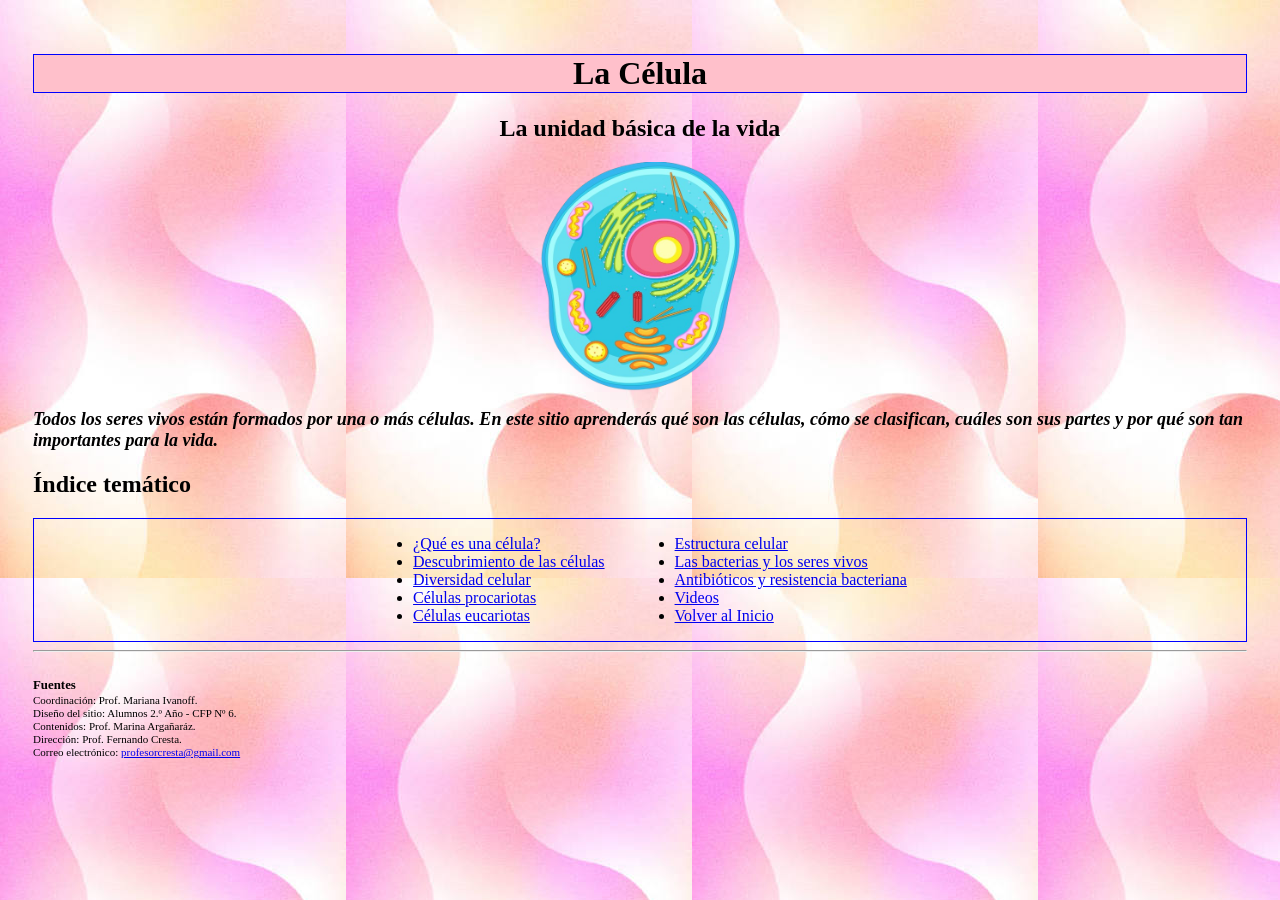
<file: index.html>
<!DOCTYPE html>
<html lang="es">

<head>
    <meta charset="UTF-8">
    <meta name="viewport" content="width=device-width, initial-scale=1.0">
    <link rel="stylesheet" href="styles.css" />
    <title>La Célula</title>
</head>

<body>
 <header>
     <h1 class="celula">La Célula</h1>
     <h2 class="celula2">La unidad básica de la vida</h2>
 </header>
 <main>
    <div class="contene_cel">
       <img class="contene_cel" src="https://cfp6colquehuancamatias-sys.github.io/sitio-de-celula.-/images/celula_portada.png" alt="Imagen de una célula" width="200px">
    </div>
    <p class="parrafo1">
        Todos los seres vivos están formados por una o más células.
        En este sitio aprenderás qué son las células, cómo se clasifican,
        cuáles son sus partes y por qué son tan importantes para la vida.
    </p>
    

    <div id="menu"></div>
    <script>
    fetch("menu.html")
    .then(response => response.text())
    .then(data => {
          document.getElementById("menu").innerHTML = data;
    });
    </script>
    <hr>
</main>
<br />
<footer>
    <h3>Fuentes</h3>
    <p>Coordinación: Prof. Mariana Ivanoff.</p>
    <p>Diseño del sitio: Alumnos 2.º Año - CFP Nº 6.</p>
    <p>Contenidos: Prof. Marina Argañaráz.</p>
    <p>Dirección: Prof. Fernando Cresta.</p>
    
    <p>Correo electrónico:
        <a href="mailto:profesorcresta@gmail.com">
            profesorcresta@gmail.com
        </a>
    </p>
</footer>
</body>
</html>
</file>
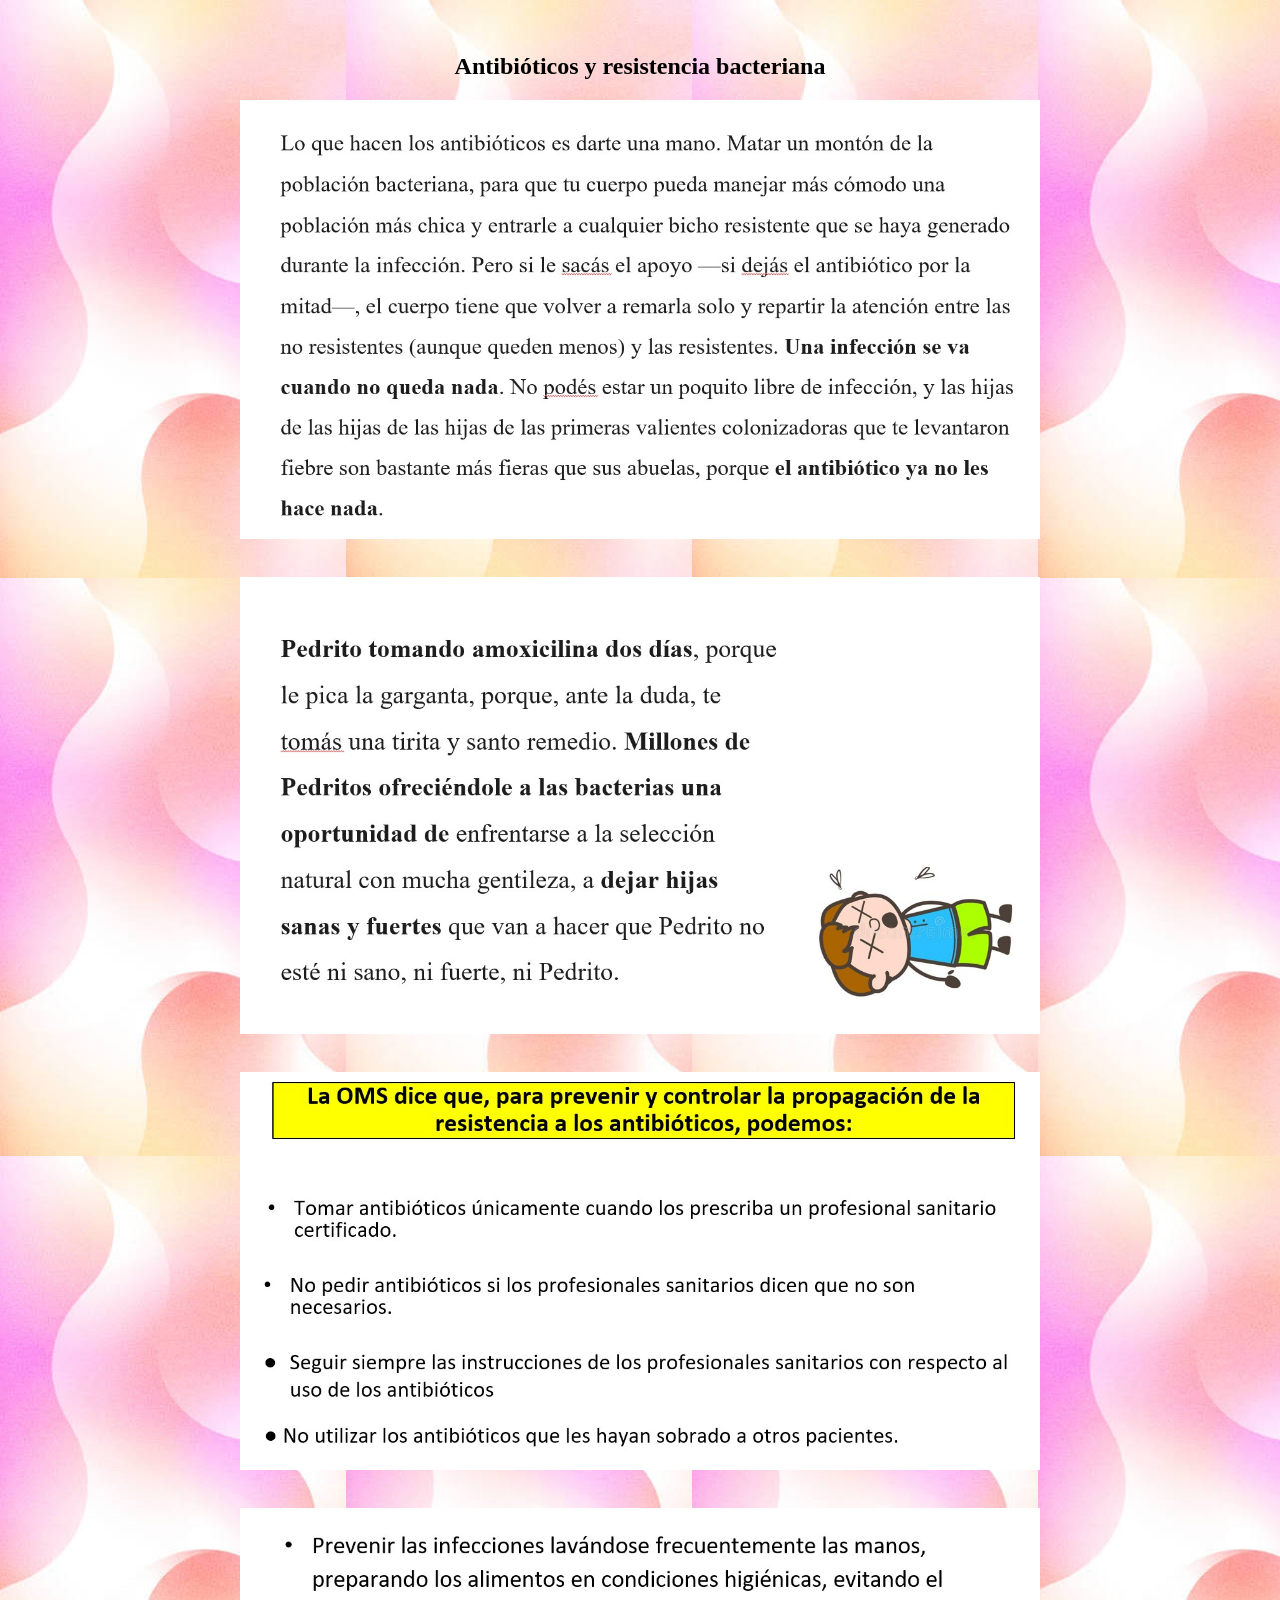
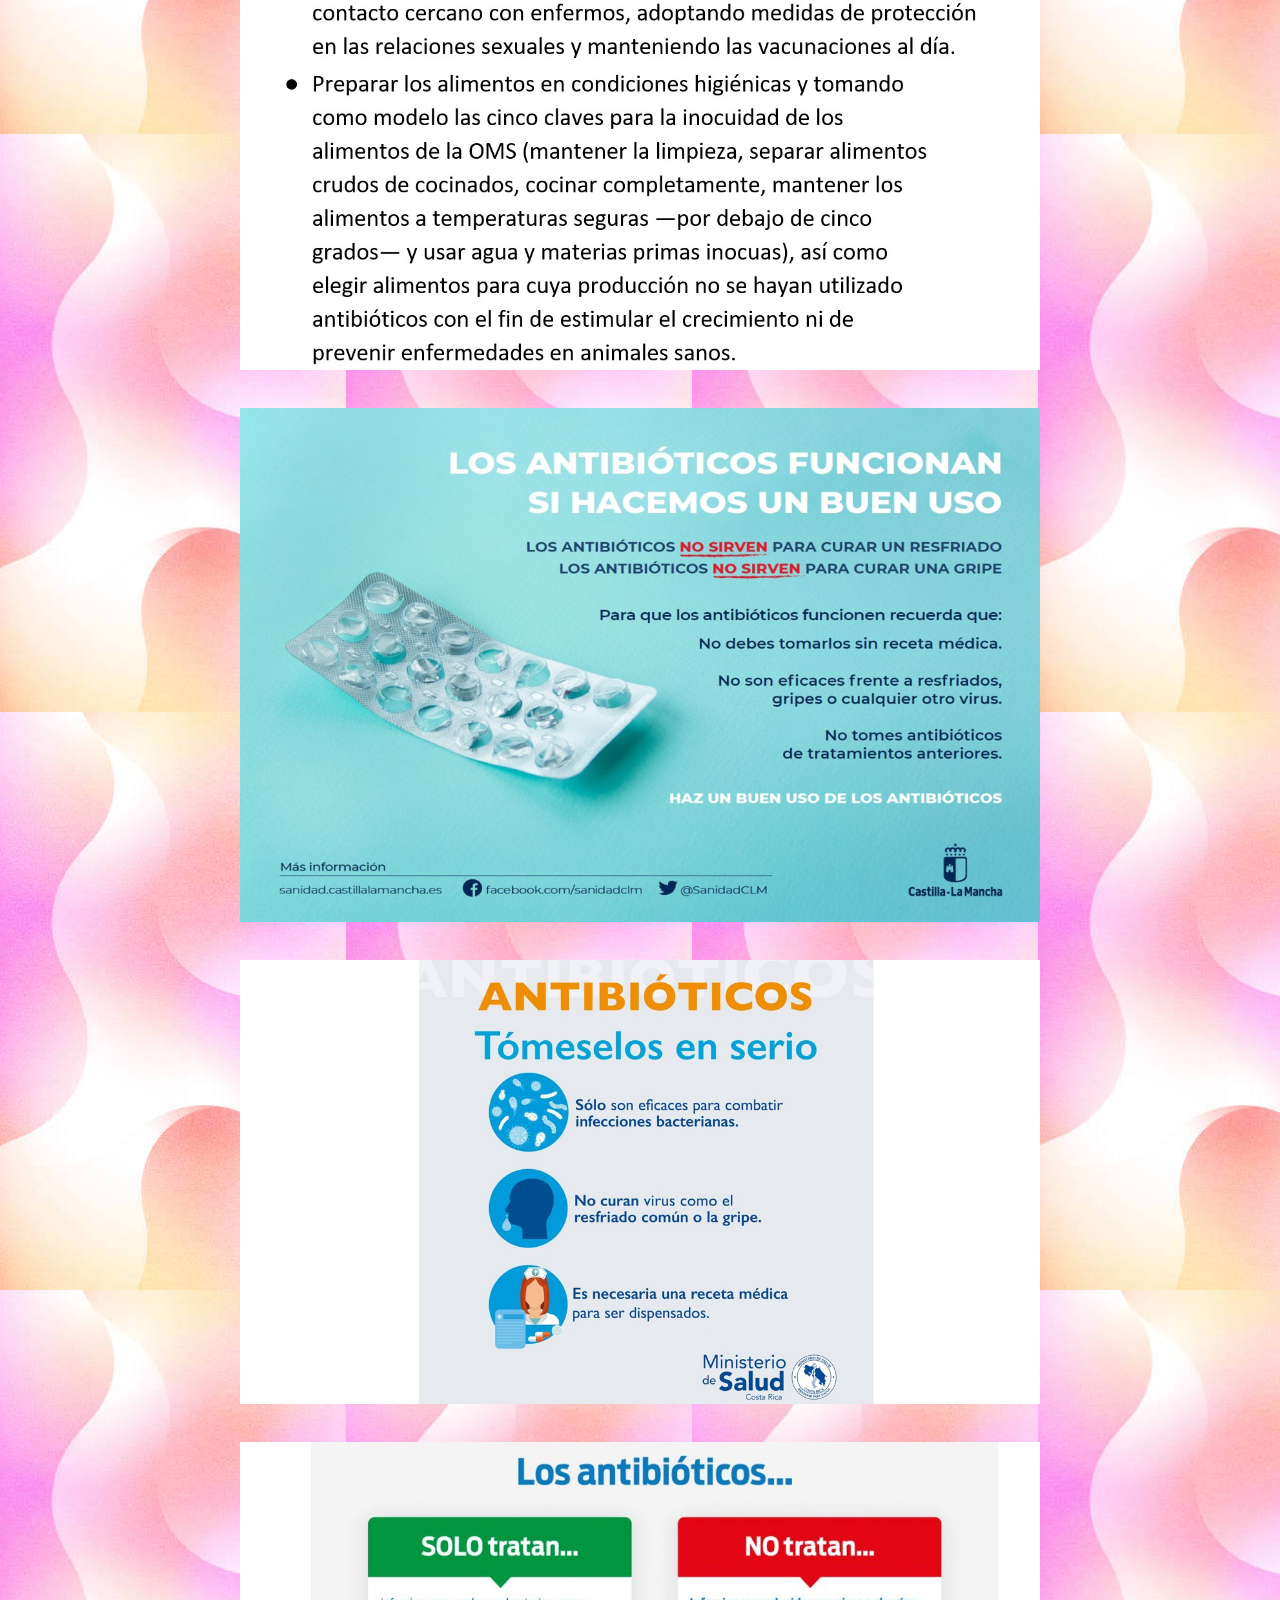
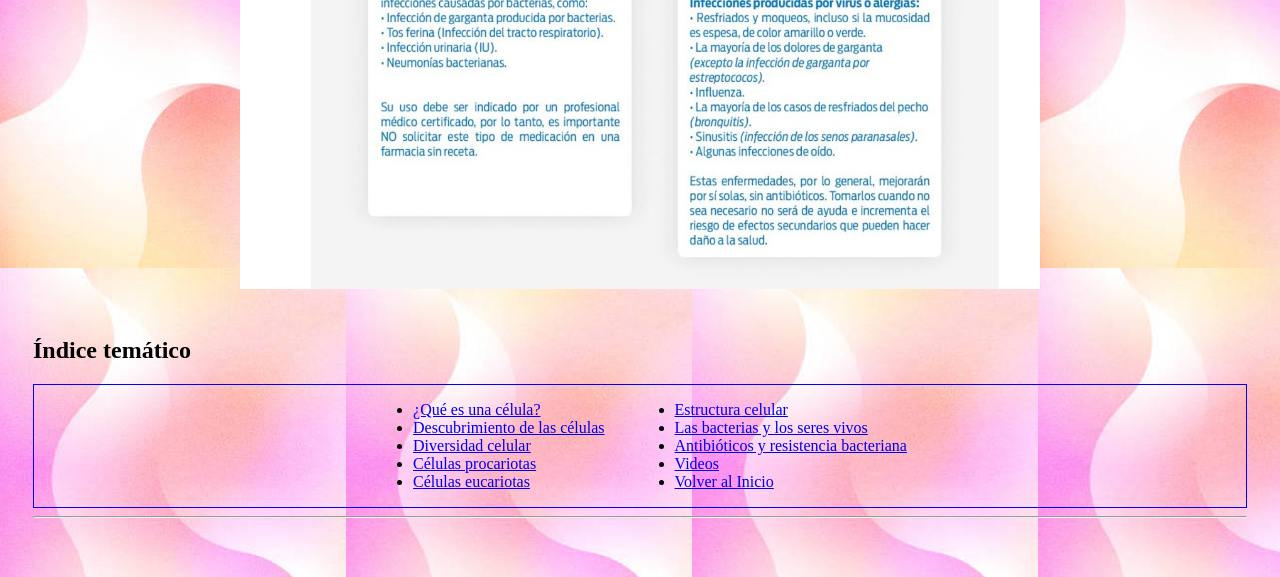
<file: antibioticos.html>
<!DOCTYPE html>
<html lang="es">

<head>
    <meta charset="UTF-8">
    <meta name="viewport" content="width=device-width, initial-scale=1.0">
    <link rel="stylesheet" href="styles.css" />
    <title>Antibioticos</title>
</head>

<body>
 <header>
    <h2 class="celula2">Antibióticos y resistencia bacteriana</h2>
 </header>
 <main>
    <div class="contene_diapo">
       <img class="contene_cel" src="https://cfp6colquehuancamatias-sys.github.io/sitio-de-celula.-/images/pag63.jpg" alt="Antibiotico 1">
       <br>
       <img class="contene_cel" src="https://cfp6colquehuancamatias-sys.github.io/sitio-de-celula.-/images/pag65.jpg" alt="Antibiotico 2">
       <br>
       <img class="contene_cel" src="https://cfp6colquehuancamatias-sys.github.io/sitio-de-celula.-/images/pag66.jpg" alt="Antibiotico 3">
       <br>
       <img class="contene_cel" src="https://cfp6colquehuancamatias-sys.github.io/sitio-de-celula.-/images/pag67.jpg" alt="Antibiotico 4">
       <br>
       <img class="contene_cel" src="https://cfp6colquehuancamatias-sys.github.io/sitio-de-celula.-/images/pag70.jpg" alt="Antibiotico 5">
       <br>
       <img class="contene_cel" src="https://cfp6colquehuancamatias-sys.github.io/sitio-de-celula.-/images/pag71.jpg" alt="Antibiotico 6">
       <br>
       <img class="contene_cel" src="https://cfp6colquehuancamatias-sys.github.io/sitio-de-celula.-/images/pag72.jpg" alt="Antibiotico 7">
       <br>
    </div>
    <div id="menu"></div>
    <script>
    fetch("menu.html")
    .then(response => response.text())
    .then(data => {
          document.getElementById("menu").innerHTML = data;
    });
    </script>
    <hr>
</main>
<br/>
</body>

</html>
</file>
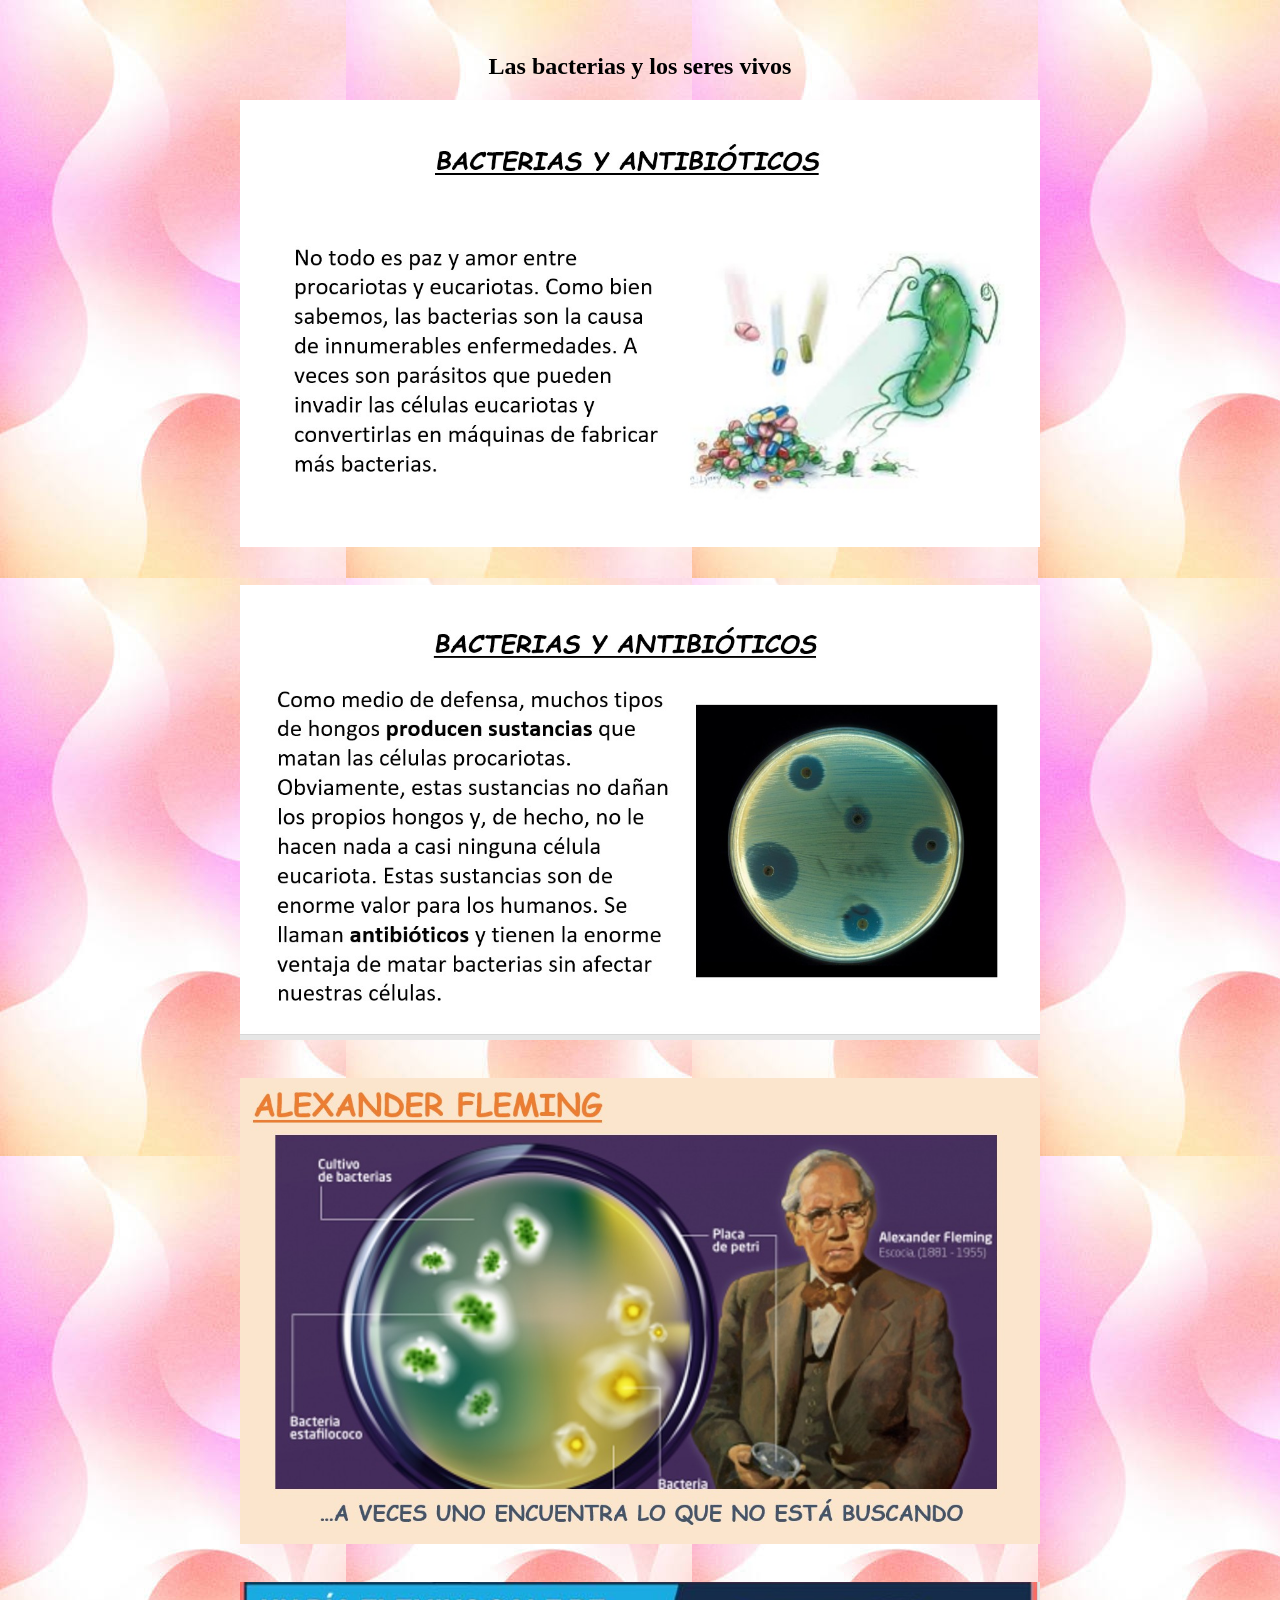
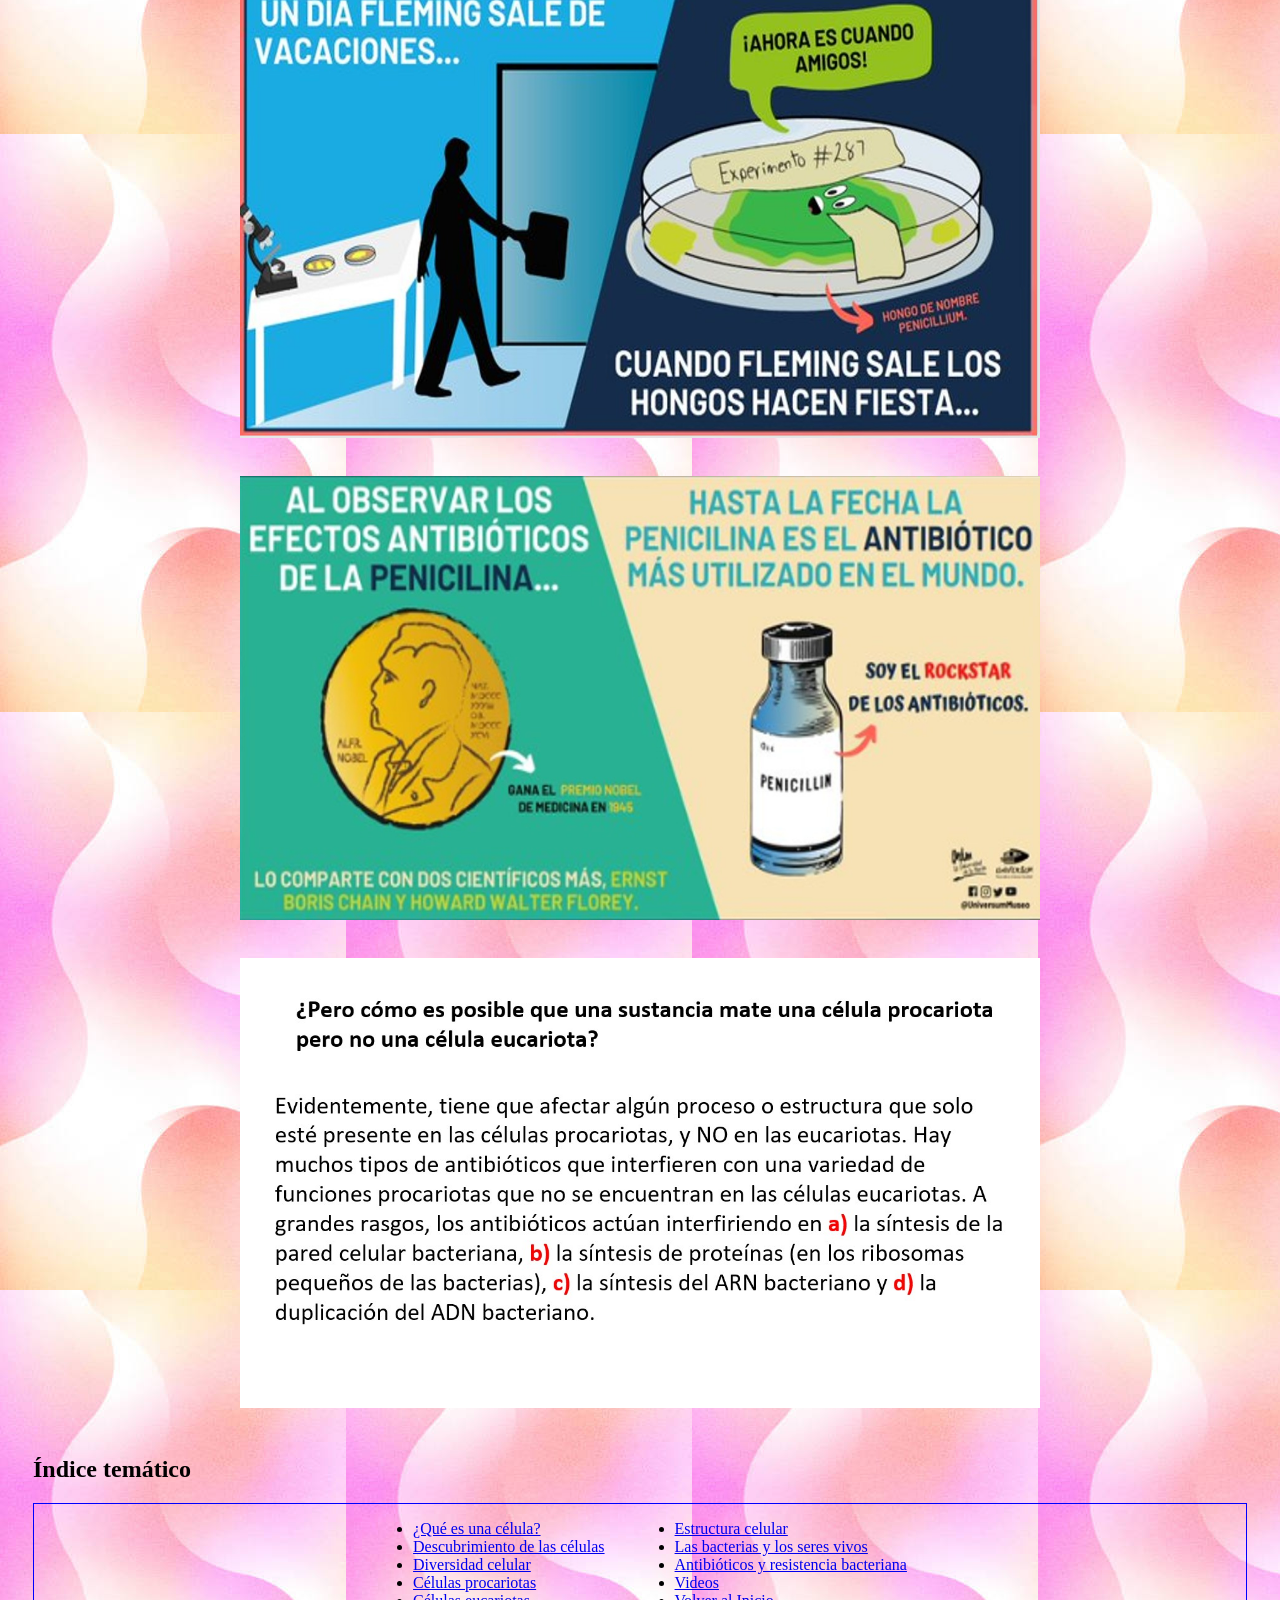
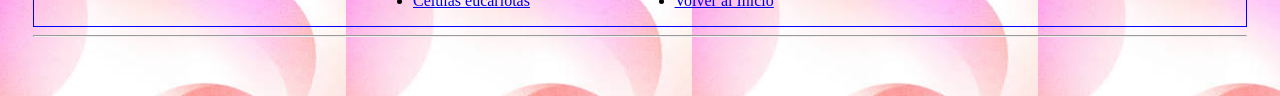
<file: bacterias.html>
<!DOCTYPE html>
<html lang="es">

<head>
    <meta charset="UTF-8">
    <meta name="viewport" content="width=device-width, initial-scale=1.0">
    <link rel="stylesheet" href="styles.css" />
    <title>Bacterias</title>
</head>

<body>
 <header>
    <h2 class="celula2">Las bacterias y los seres vivos</h2>
 </header>
 <main>
    <div class="contene_diapo">
       <img class="contene_cel" src="https://cfp6colquehuancamatias-sys.github.io/sitio-de-celula.-/images/pag47.jpg" alt="Bacteria 1">
       <br>
       <img class="contene_cel" src="https://cfp6colquehuancamatias-sys.github.io/sitio-de-celula.-/images/pag48.jpg" alt="Bacteria 2">
       <br>
       <img class="contene_cel" src="https://cfp6colquehuancamatias-sys.github.io/sitio-de-celula.-/images/pag49.jpg" alt="Bacteria 3">
       <br>
       <img class="contene_cel" src="https://cfp6colquehuancamatias-sys.github.io/sitio-de-celula.-/images/pag50.jpg" alt="Bacteria 4">
       <br>
       <img class="contene_cel" src="https://cfp6colquehuancamatias-sys.github.io/sitio-de-celula.-/images/pag51.jpg" alt="Bacteria 5">
       <br>
       <img class="contene_cel" src="https://cfp6colquehuancamatias-sys.github.io/sitio-de-celula.-/images/pag52.jpg" alt="Bacteria 6">
       <br>
    </div>
    <div id="menu"></div>
    <script>
    fetch("menu.html")
    .then(response => response.text())
    .then(data => {
          document.getElementById("menu").innerHTML = data;
    });
    </script>
    <hr>
</main>
<br/>
</body>

</html>
</file>
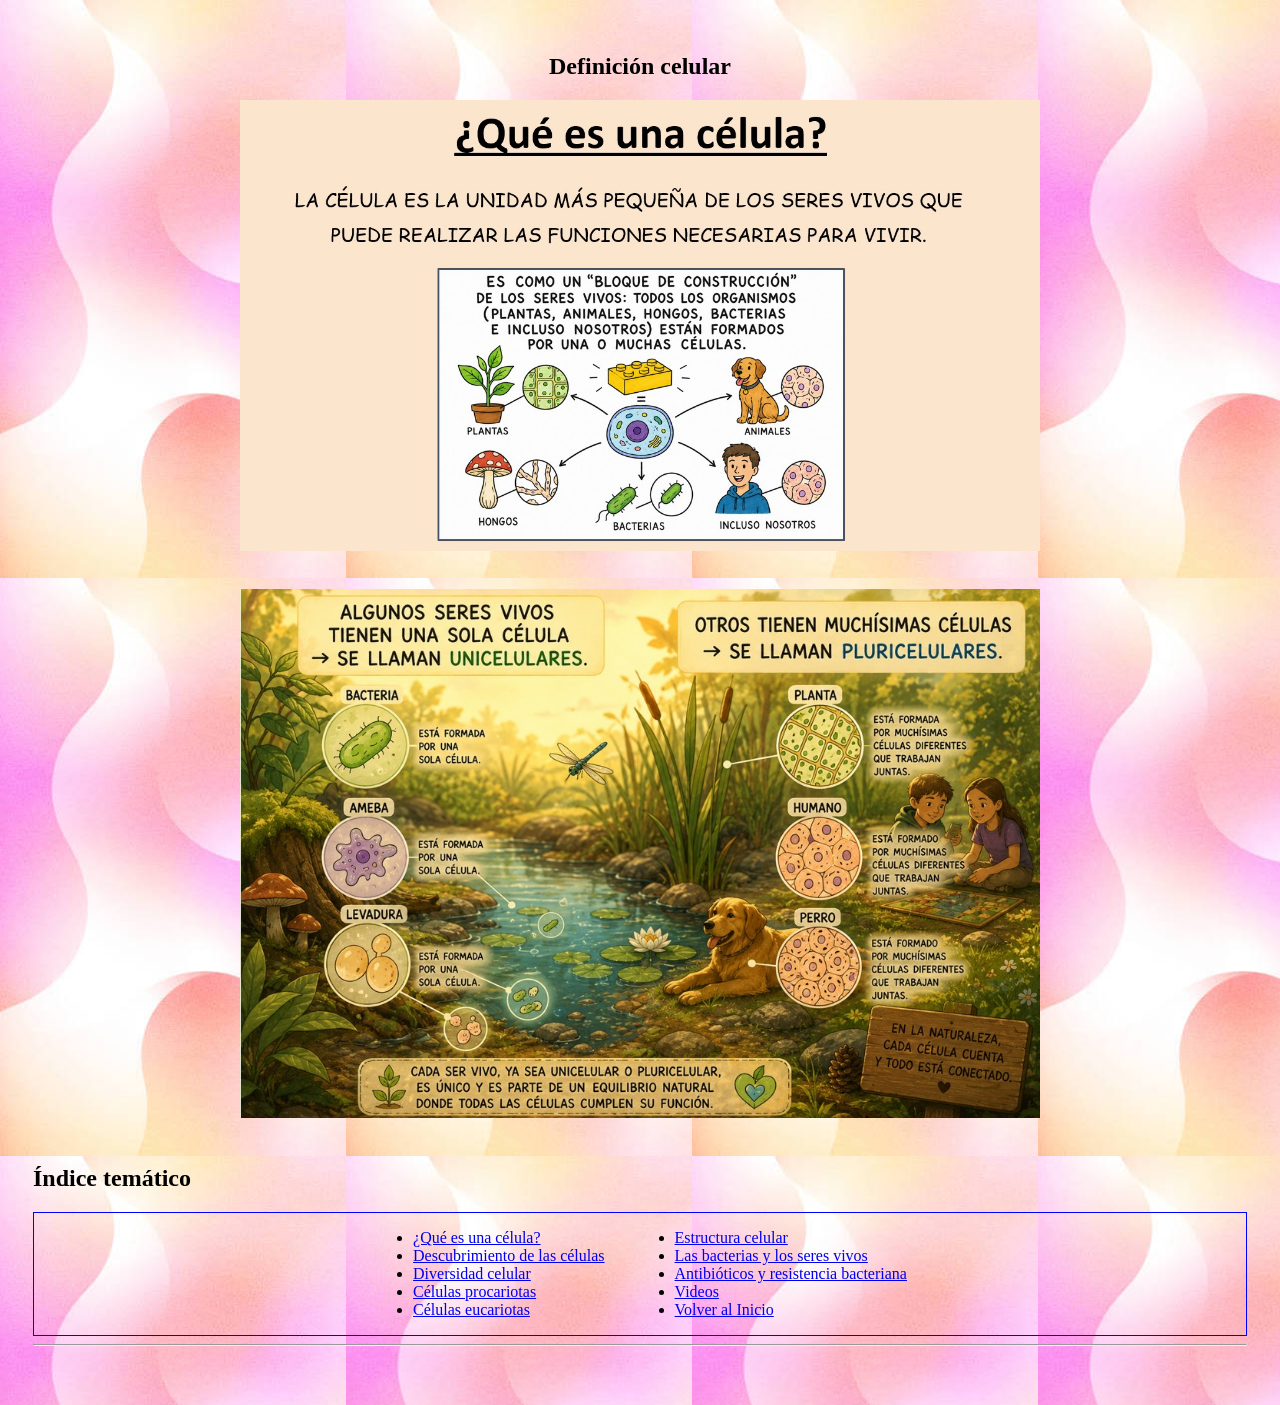
<file: concepto.html>
<!DOCTYPE html>
<html lang="es">

<head>
    <meta charset="UTF-8">
    <meta name="viewport" content="width=device-width, initial-scale=1.0">
    <link rel="stylesheet" href="styles.css" />
    <title>Concepto</title>
</head>

<body>
 <header>
    <h2 class="celula2">Definición celular</h2>
 </header>
 <main>
    <div class="contene_diapo">
       <img class="contene_cel" src="https://cfp6colquehuancamatias-sys.github.io/sitio-de-celula.-/images/pag2.jpg" alt="Contenido 1">
       <br>
       <img class="contene_cel" src="https://cfp6colquehuancamatias-sys.github.io/sitio-de-celula.-/images/pag3.jpg" alt="Contenido 2">
       <br>
    </div>
    <div id="menu"></div>
    <script>
    fetch("menu.html")
    .then(response => response.text())
    .then(data => {
          document.getElementById("menu").innerHTML = data;
    });
    </script>
    <hr>
</main>
<br/>
</body>

</html>
</file>
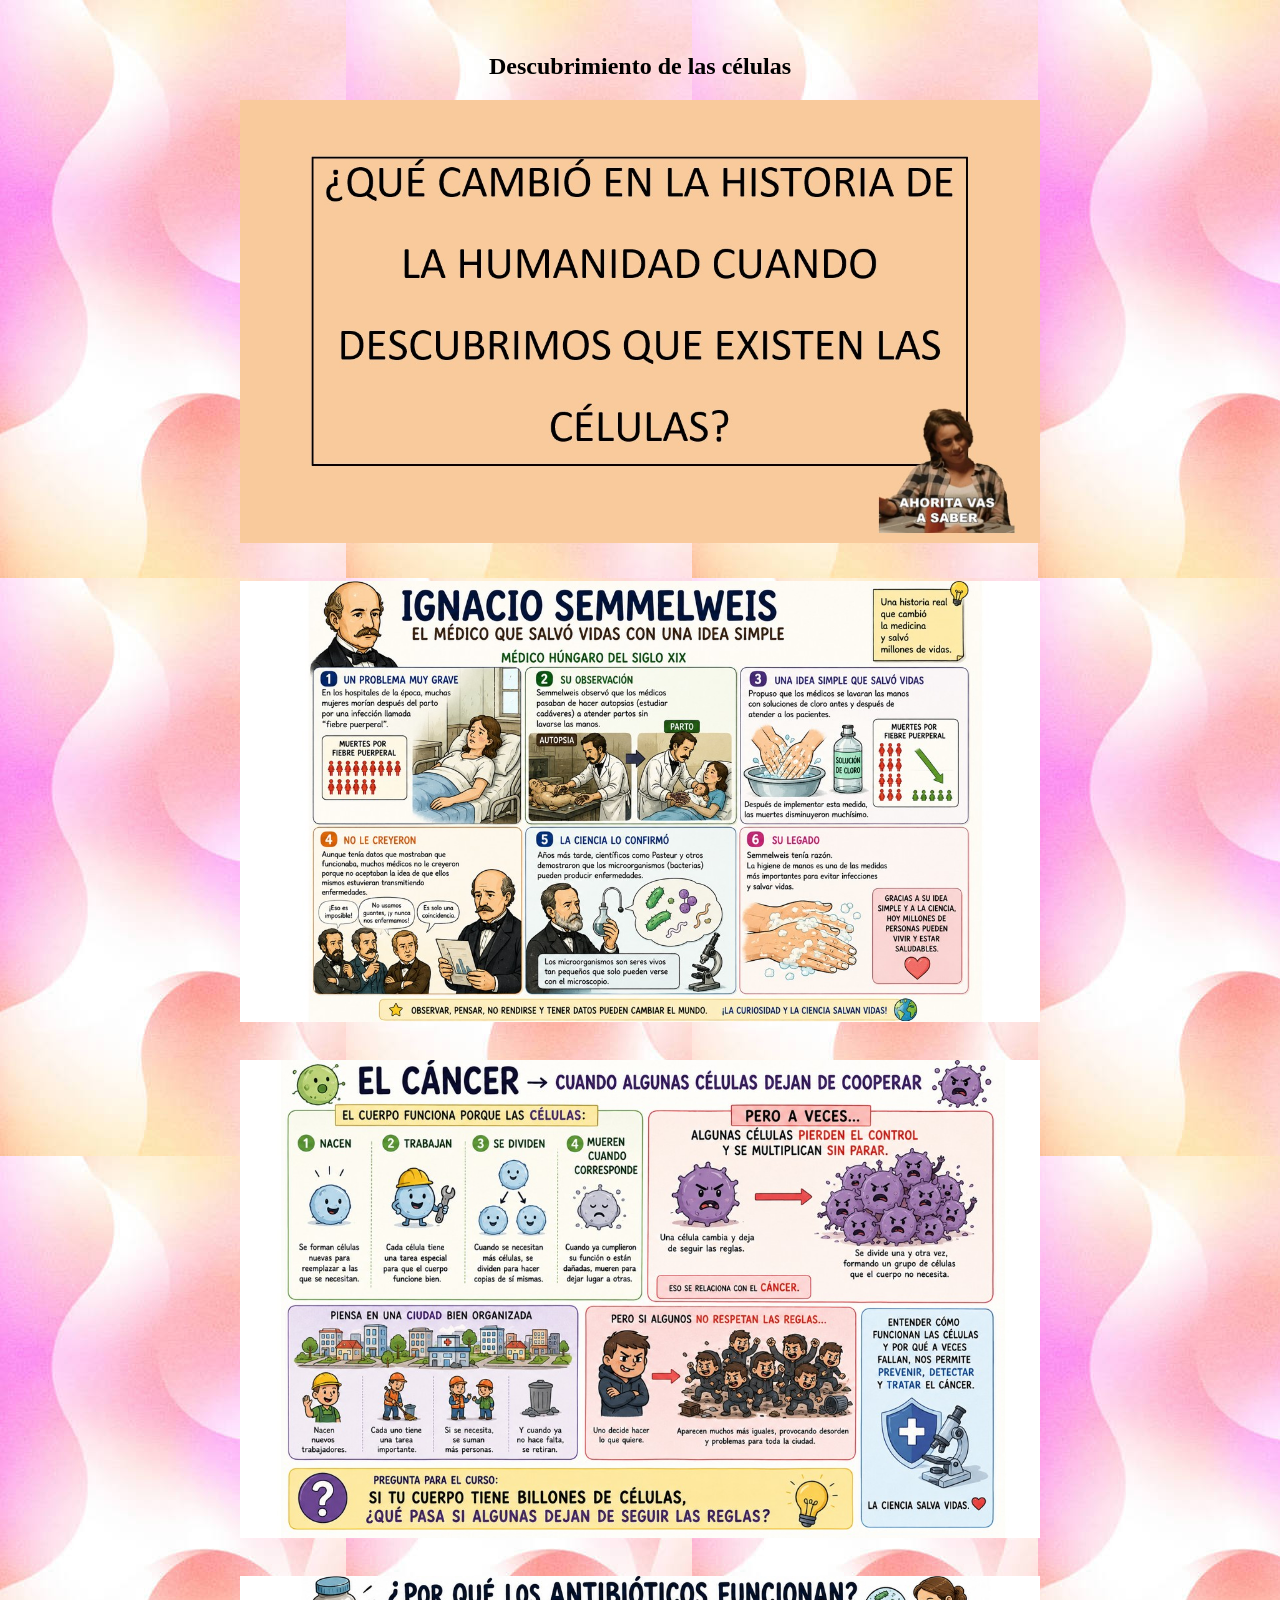
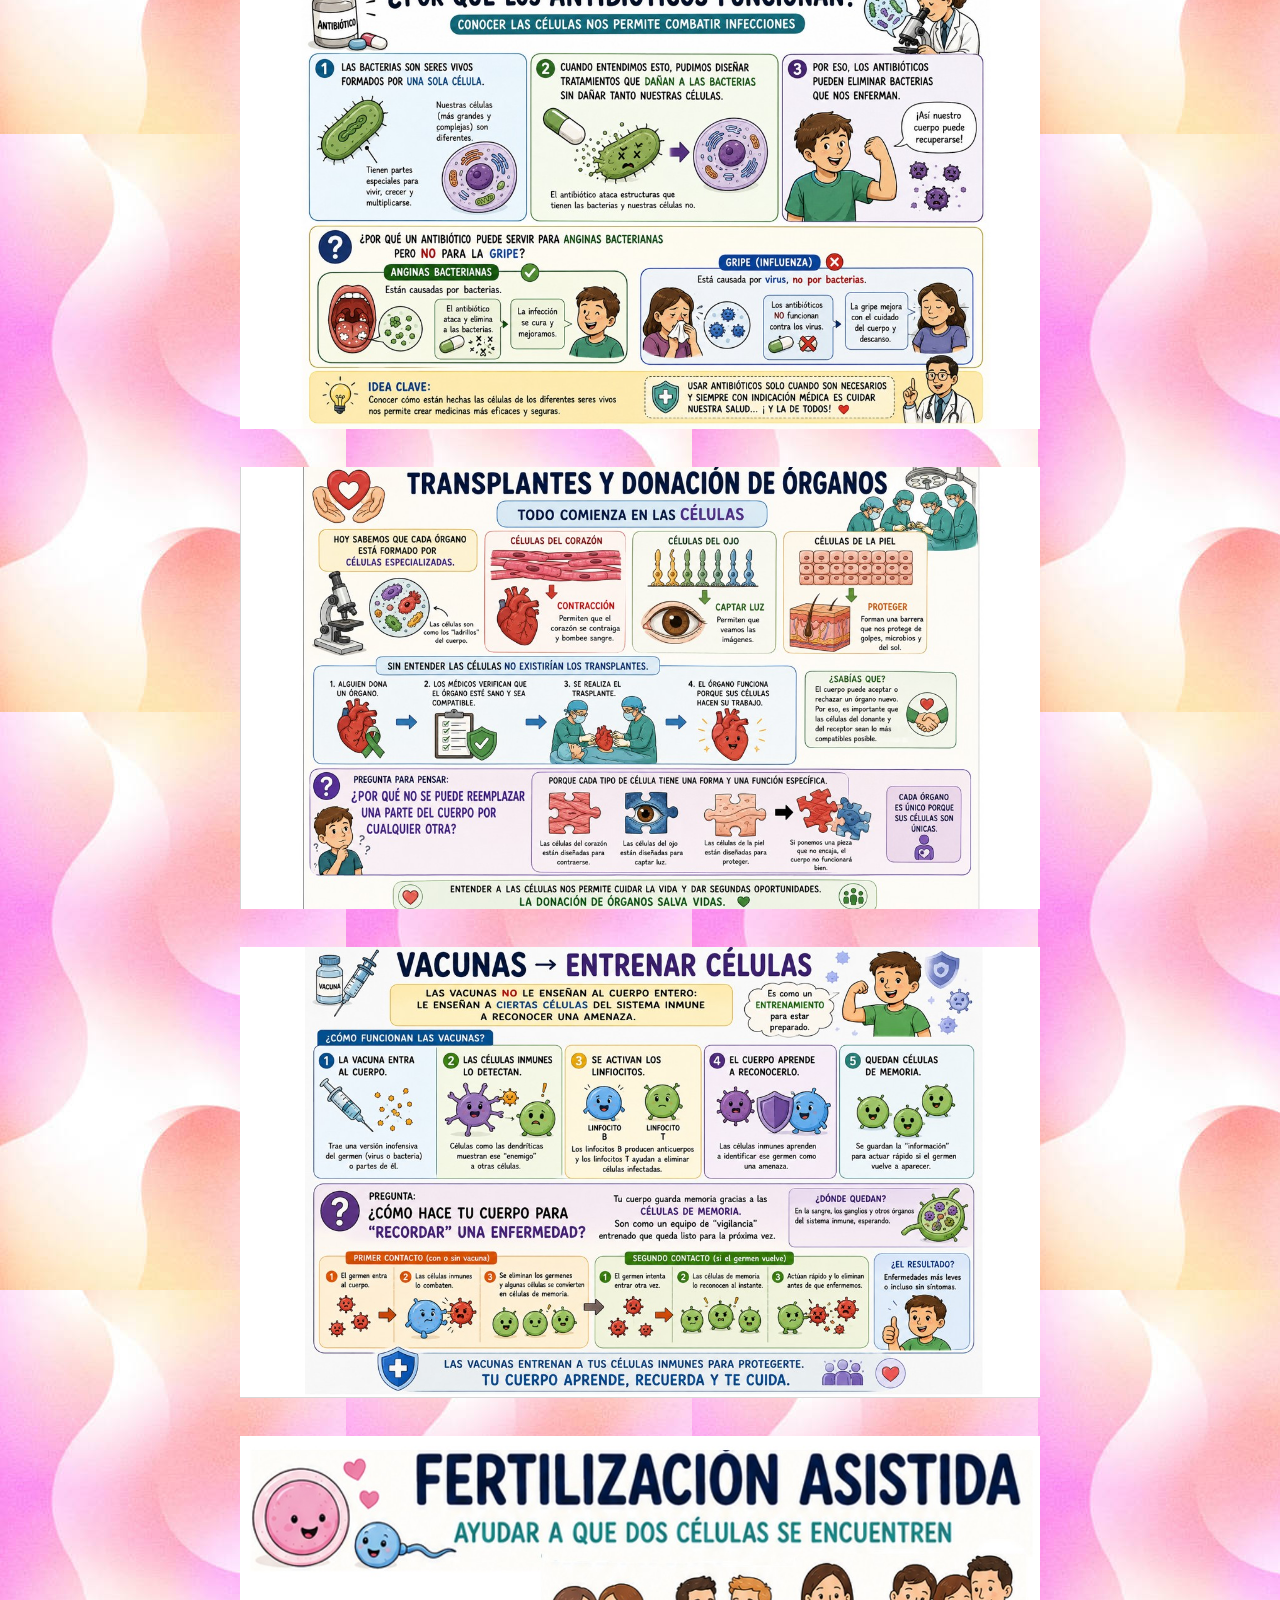
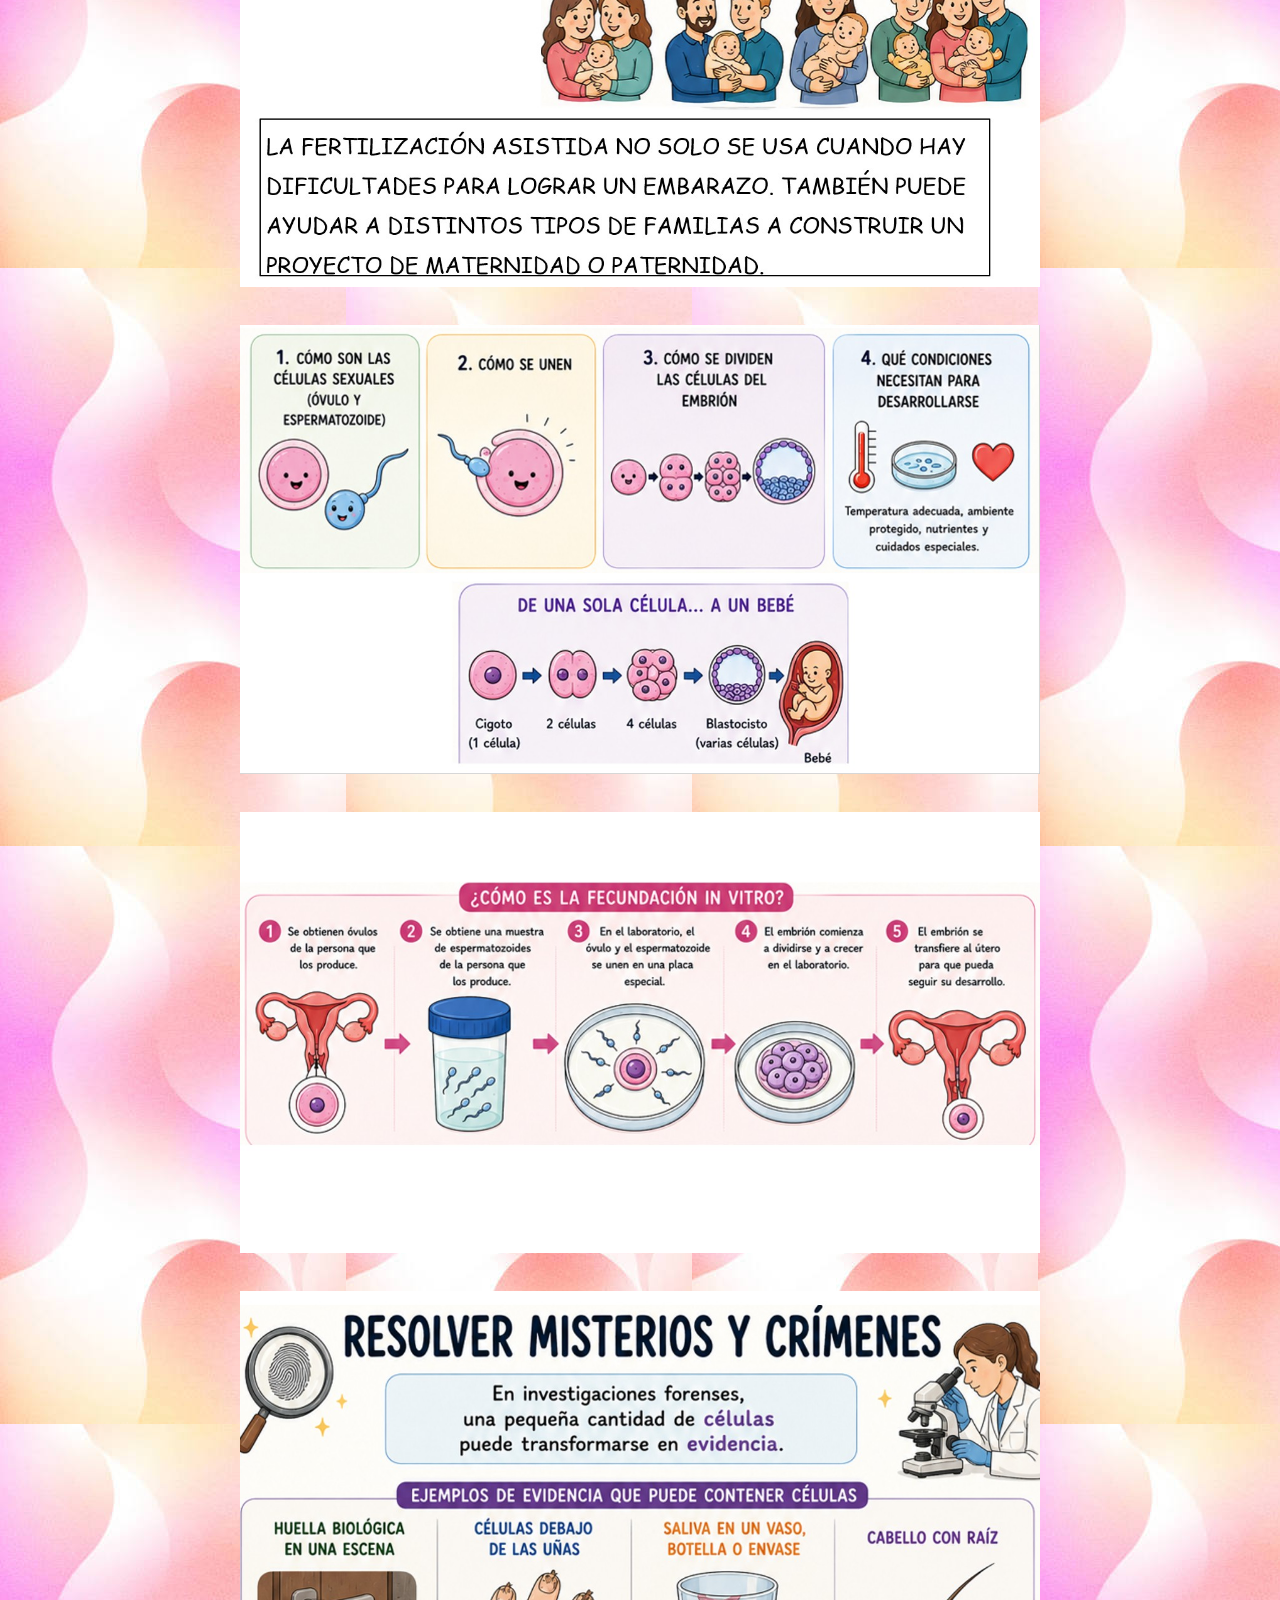
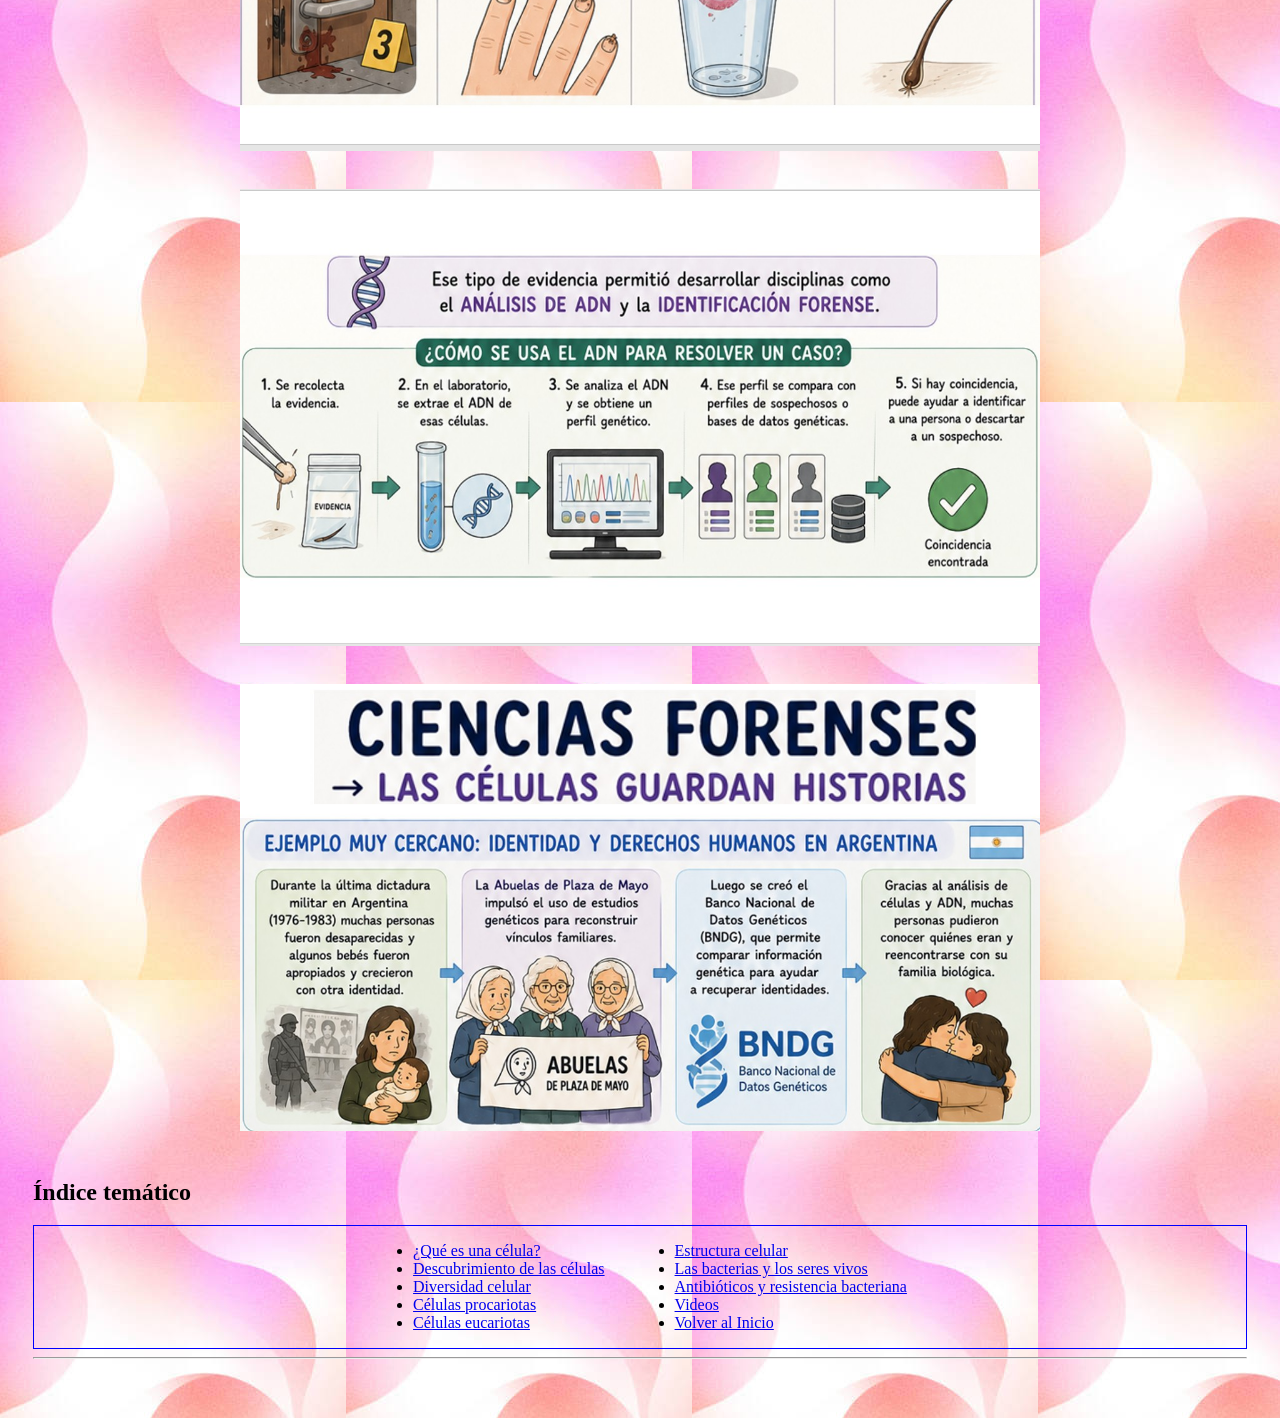
<file: descubrimiento.html>
<!DOCTYPE html>
<html lang="es">

<head>
    <meta charset="UTF-8">
    <meta name="viewport" content="width=device-width, initial-scale=1.0">
    <link rel="stylesheet" href="styles.css" />
    <title>Descubrimiento</title>
</head>

<body>
 <header>
    <h2 class="celula2">Descubrimiento de las células</h2>
 </header>
 <main>
    <div class="contene_diapo">
       <img class="contene_cel" src="https://cfp6colquehuancamatias-sys.github.io/sitio-de-celula.-/images/pag4.jpg" alt="Descubrimiento 1">
       <br>
       <img class="contene_cel" src="https://cfp6colquehuancamatias-sys.github.io/sitio-de-celula.-/images/pag5.jpg" alt="Descubrimiento 2">
       <br>
       <img class="contene_cel" src="https://cfp6colquehuancamatias-sys.github.io/sitio-de-celula.-/images/pag6.jpg" alt="Descubrimiento 3">
       <br>
       <img class="contene_cel" src="https://cfp6colquehuancamatias-sys.github.io/sitio-de-celula.-/images/pag7.jpg" alt="Descubrimiento 4">
       <br>
       <img class="contene_cel" src="https://cfp6colquehuancamatias-sys.github.io/sitio-de-celula.-/images/pag8.jpg" alt="Descubrimiento 5">
       <br>
       <img class="contene_cel" src="https://cfp6colquehuancamatias-sys.github.io/sitio-de-celula.-/images/pag9.jpg" alt="Descubrimiento 6">
       <br>
       <img class="contene_cel" src="https://cfp6colquehuancamatias-sys.github.io/sitio-de-celula.-/images/pag10.jpg" alt="Descubrimiento 7">
       <br>
       <img class="contene_cel" src="https://cfp6colquehuancamatias-sys.github.io/sitio-de-celula.-/images/pag11.jpg" alt="Descubrimiento 8">
       <br>
       <img class="contene_cel" src="https://cfp6colquehuancamatias-sys.github.io/sitio-de-celula.-/images/pag12.jpg" alt="Descubrimiento 9">
       <br>
       <img class="contene_cel" src="https://cfp6colquehuancamatias-sys.github.io/sitio-de-celula.-/images/pag13.jpg" alt="Descubrimiento 10">
       <br>
       <img class="contene_cel" src="https://cfp6colquehuancamatias-sys.github.io/sitio-de-celula.-/images/pag14.jpg" alt="Descubrimiento 11">
       <br>
       <img class="contene_cel" src="https://cfp6colquehuancamatias-sys.github.io/sitio-de-celula.-/images/pag15.jpg" alt="Descubrimiento 12">
       <br>
    </div>
    <div id="menu"></div>
    <script>
    fetch("menu.html")
    .then(response => response.text())
    .then(data => {
          document.getElementById("menu").innerHTML = data;
    });
    </script>
    <hr>
</main> 
<br/>
</body>

</html>
</file>
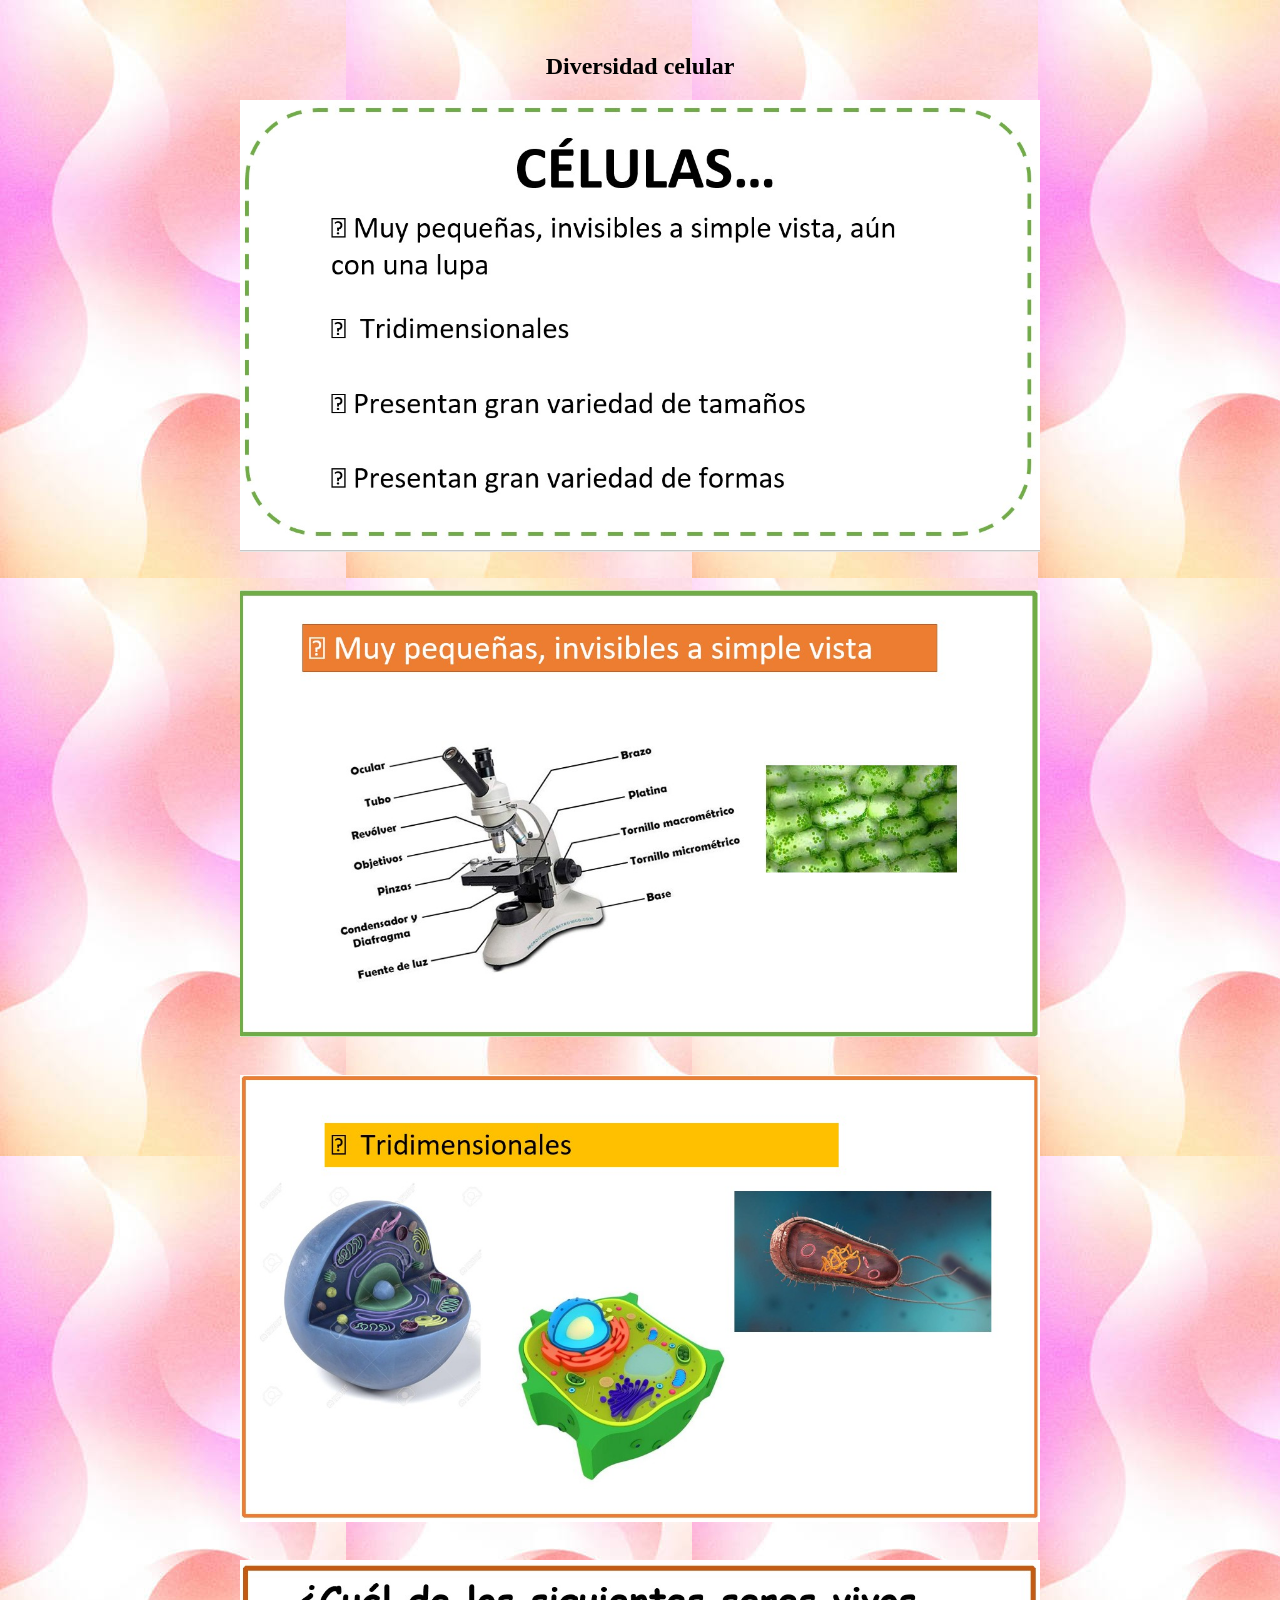
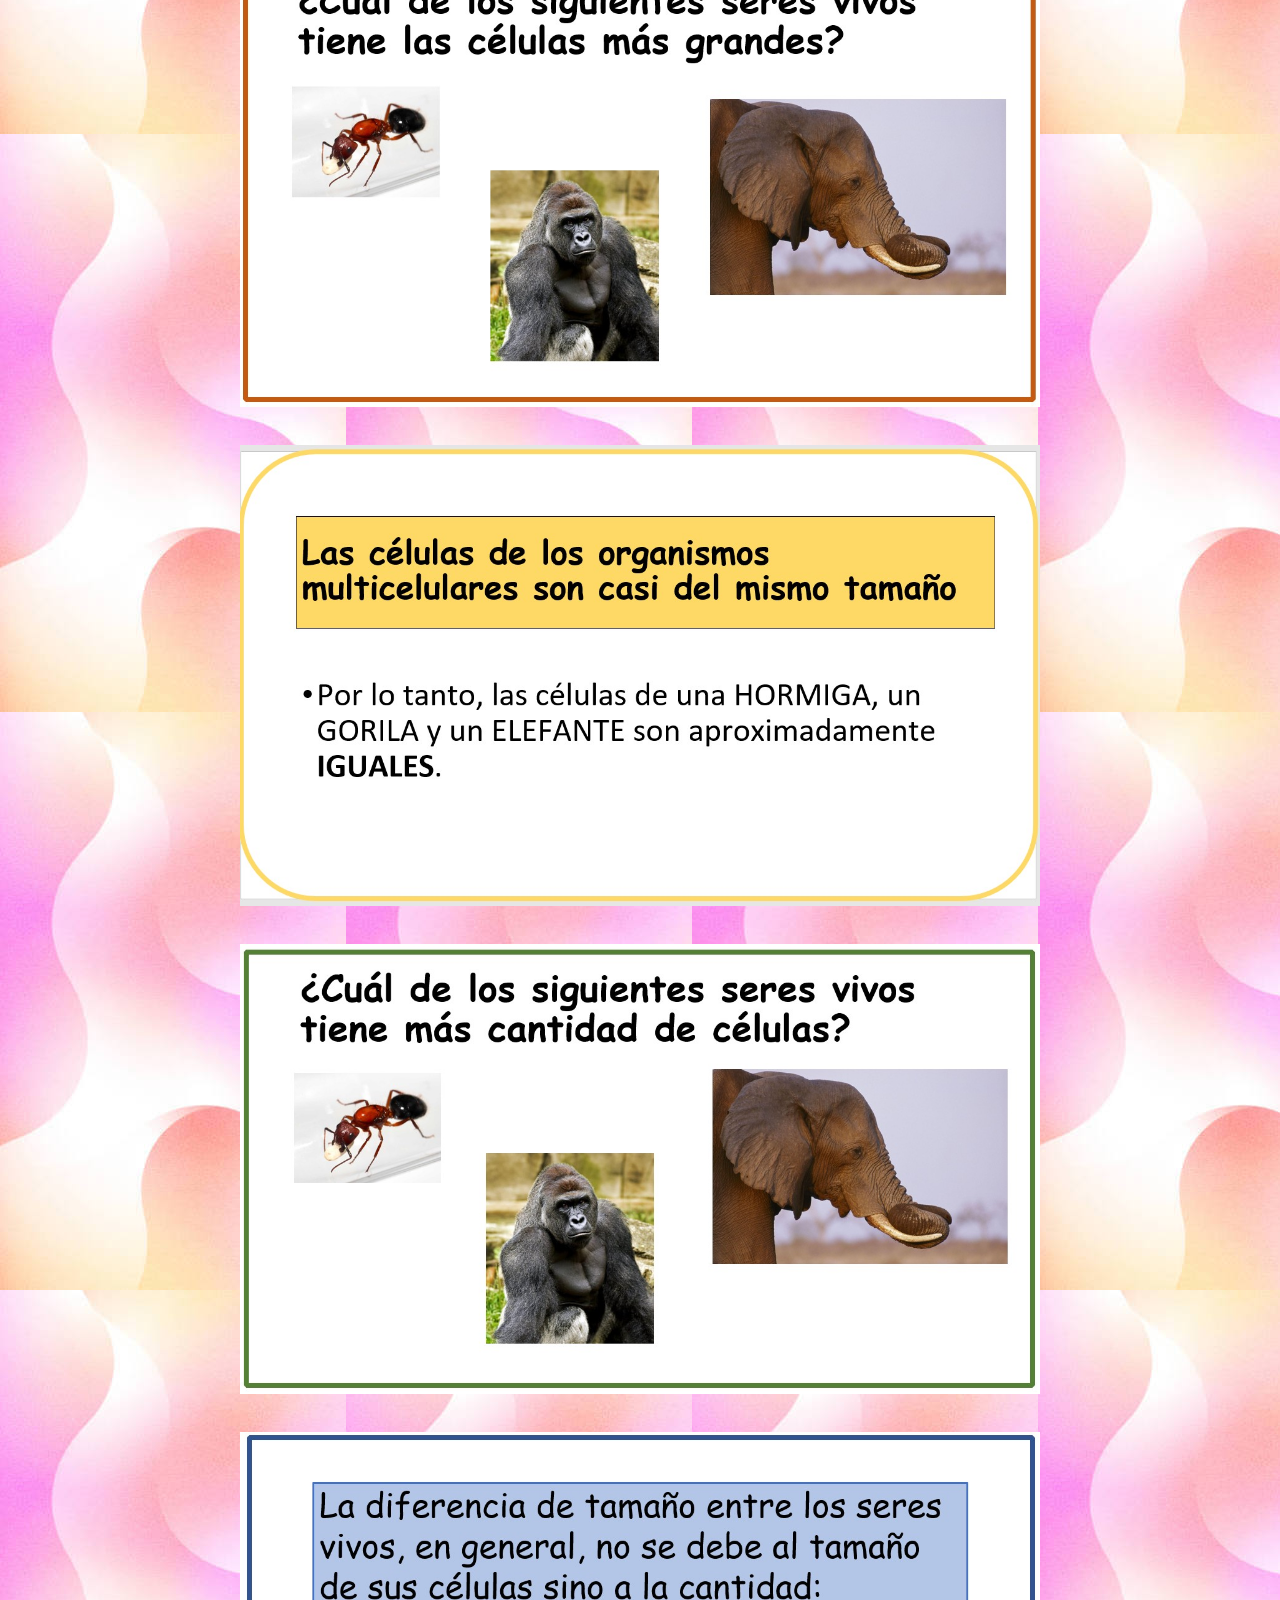
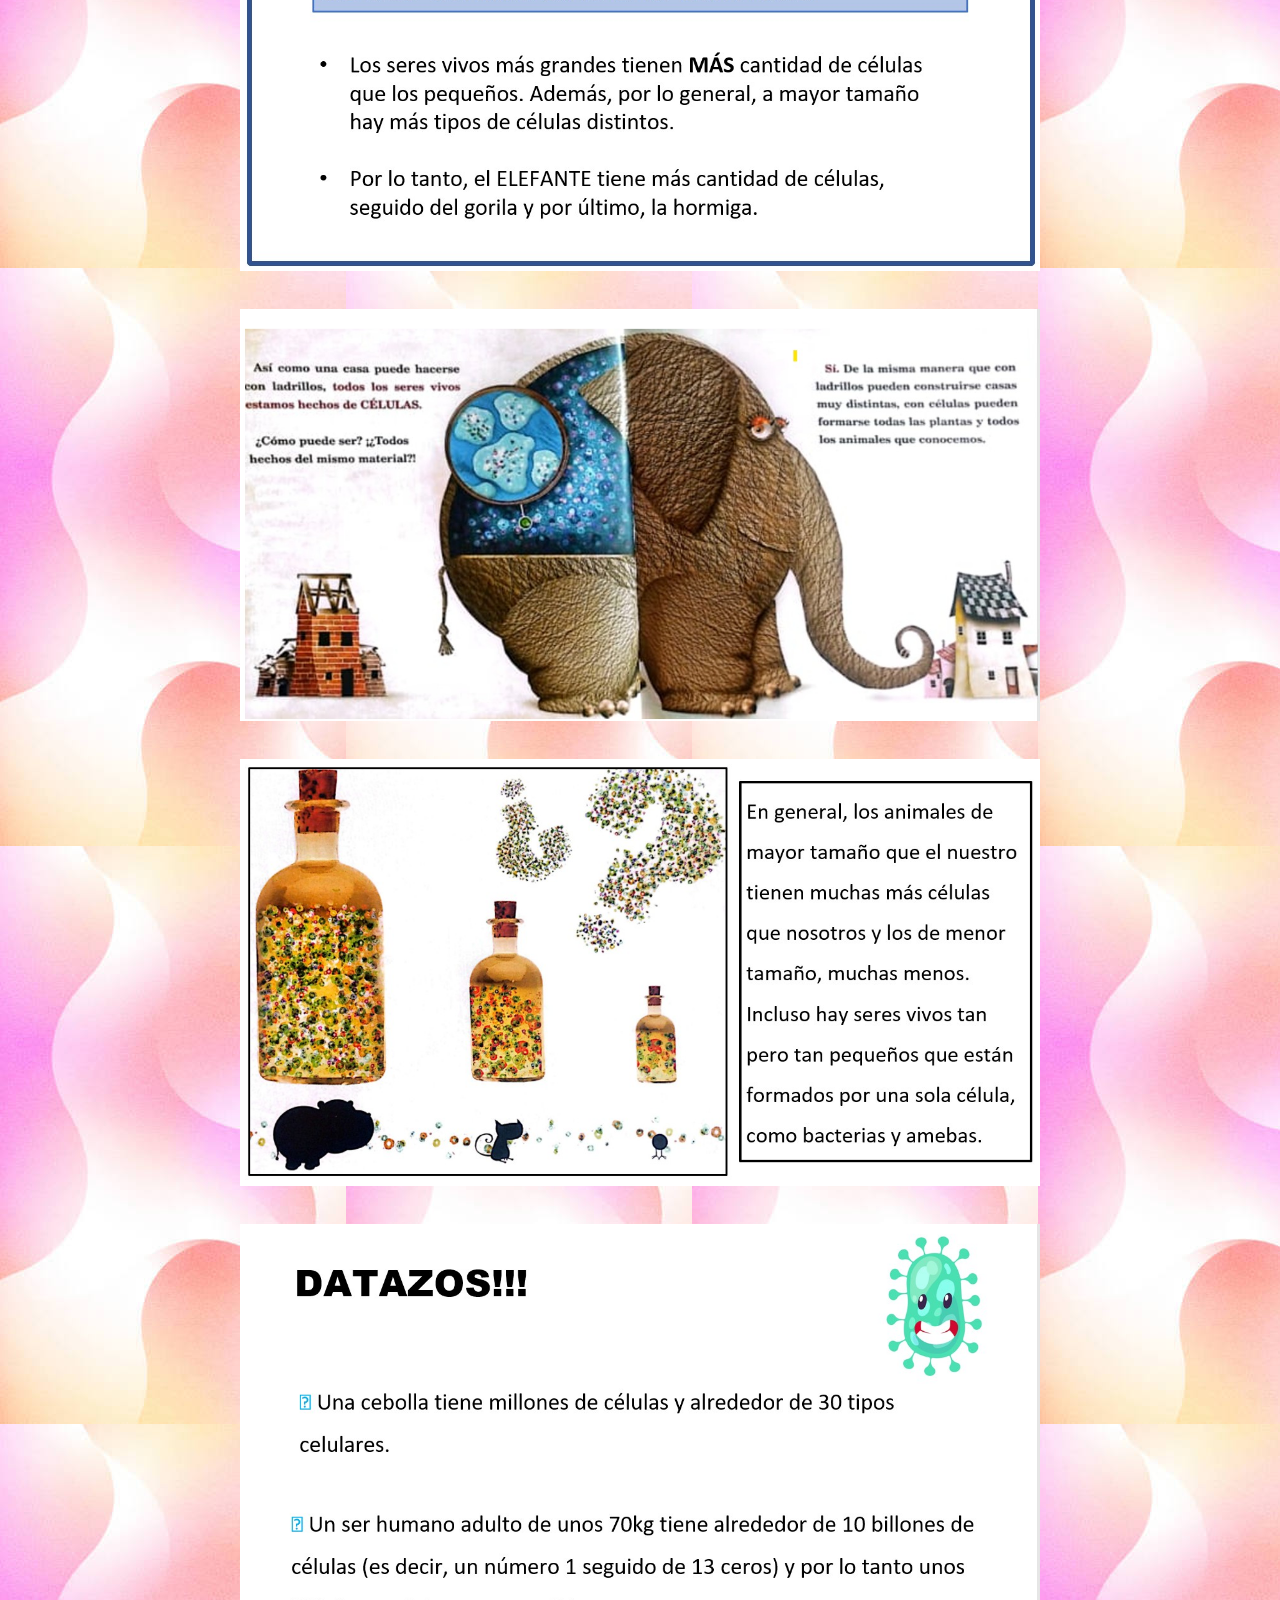
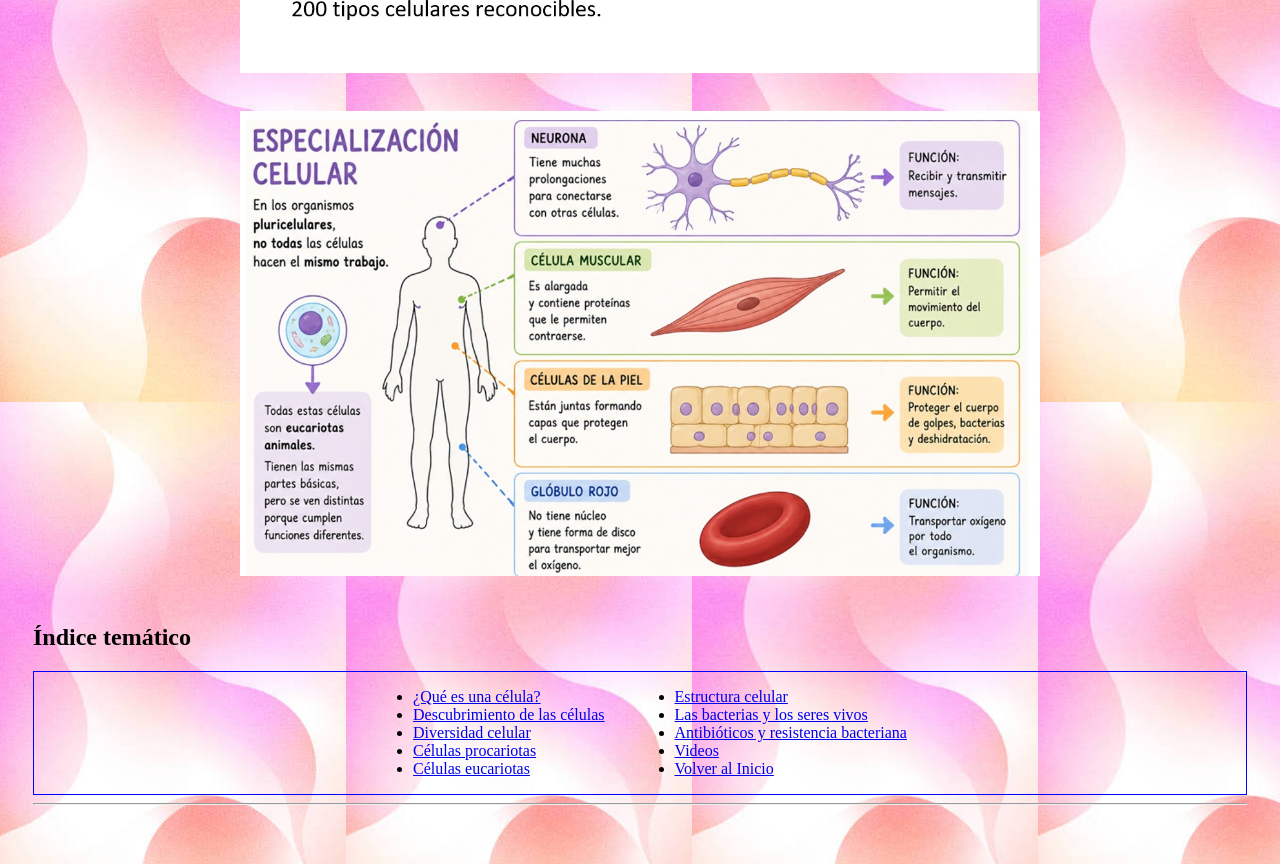
<file: diversidad.html>
<!DOCTYPE html>
<html lang="es">

<head>
    <meta charset="UTF-8">
    <meta name="viewport" content="width=device-width, initial-scale=1.0">
    <link rel="stylesheet" href="styles.css" />
    <title>Diversidad</title>
</head>

<body>
 <header>
    <h2 class="celula2">Diversidad celular</h2>
 </header>
 <main>
    <div class="contene_diapo">
       <img class="contene_cel" src="https://cfp6colquehuancamatias-sys.github.io/sitio-de-celula.-/images/pag16.jpg" alt="Diversidad 1">
       <br>
       <img class="contene_cel" src="https://cfp6colquehuancamatias-sys.github.io/sitio-de-celula.-/images/pag17.jpg" alt="Diversidad 2">
       <br>
       <img class="contene_cel" src="https://cfp6colquehuancamatias-sys.github.io/sitio-de-celula.-/images/pag18.jpg" alt="Diversidad 3">
       <br>
       <img class="contene_cel" src="https://cfp6colquehuancamatias-sys.github.io/sitio-de-celula.-/images/pag19.jpg" alt="Diversidad 4">
       <br>
       <img class="contene_cel" src="https://cfp6colquehuancamatias-sys.github.io/sitio-de-celula.-/images/pag20.jpg" alt="Diversidad 5">
       <br>
       <img class="contene_cel" src="https://cfp6colquehuancamatias-sys.github.io/sitio-de-celula.-/images/pag21.jpg" alt="Diversidad 6">
       <br>
       <img class="contene_cel" src="https://cfp6colquehuancamatias-sys.github.io/sitio-de-celula.-/images/pag22.jpg" alt="Diversidad 7">
       <br>
       <img class="contene_cel" src="https://cfp6colquehuancamatias-sys.github.io/sitio-de-celula.-/images/pag23.jpg" alt="Diversidad 8">
       <br>
       <img class="contene_cel" src="https://cfp6colquehuancamatias-sys.github.io/sitio-de-celula.-/images/pag24.jpg" alt="Diversidad 9">
       <br>
       <img class="contene_cel" src="https://cfp6colquehuancamatias-sys.github.io/sitio-de-celula.-/images/pag25.jpg" alt="Diversidad 10">
       <br>
       <img class="contene_cel" src="https://cfp6colquehuancamatias-sys.github.io/sitio-de-celula.-/images/pag26.jpg" alt="Diversidad 11">
       <br>
    </div>
    <div id="menu"></div>
    <script>
    fetch("menu.html")
    .then(response => response.text())
    .then(data => {
          document.getElementById("menu").innerHTML = data;
    });
    </script>
    <hr>
</main>
<br/>
</body>

</html>
</file>
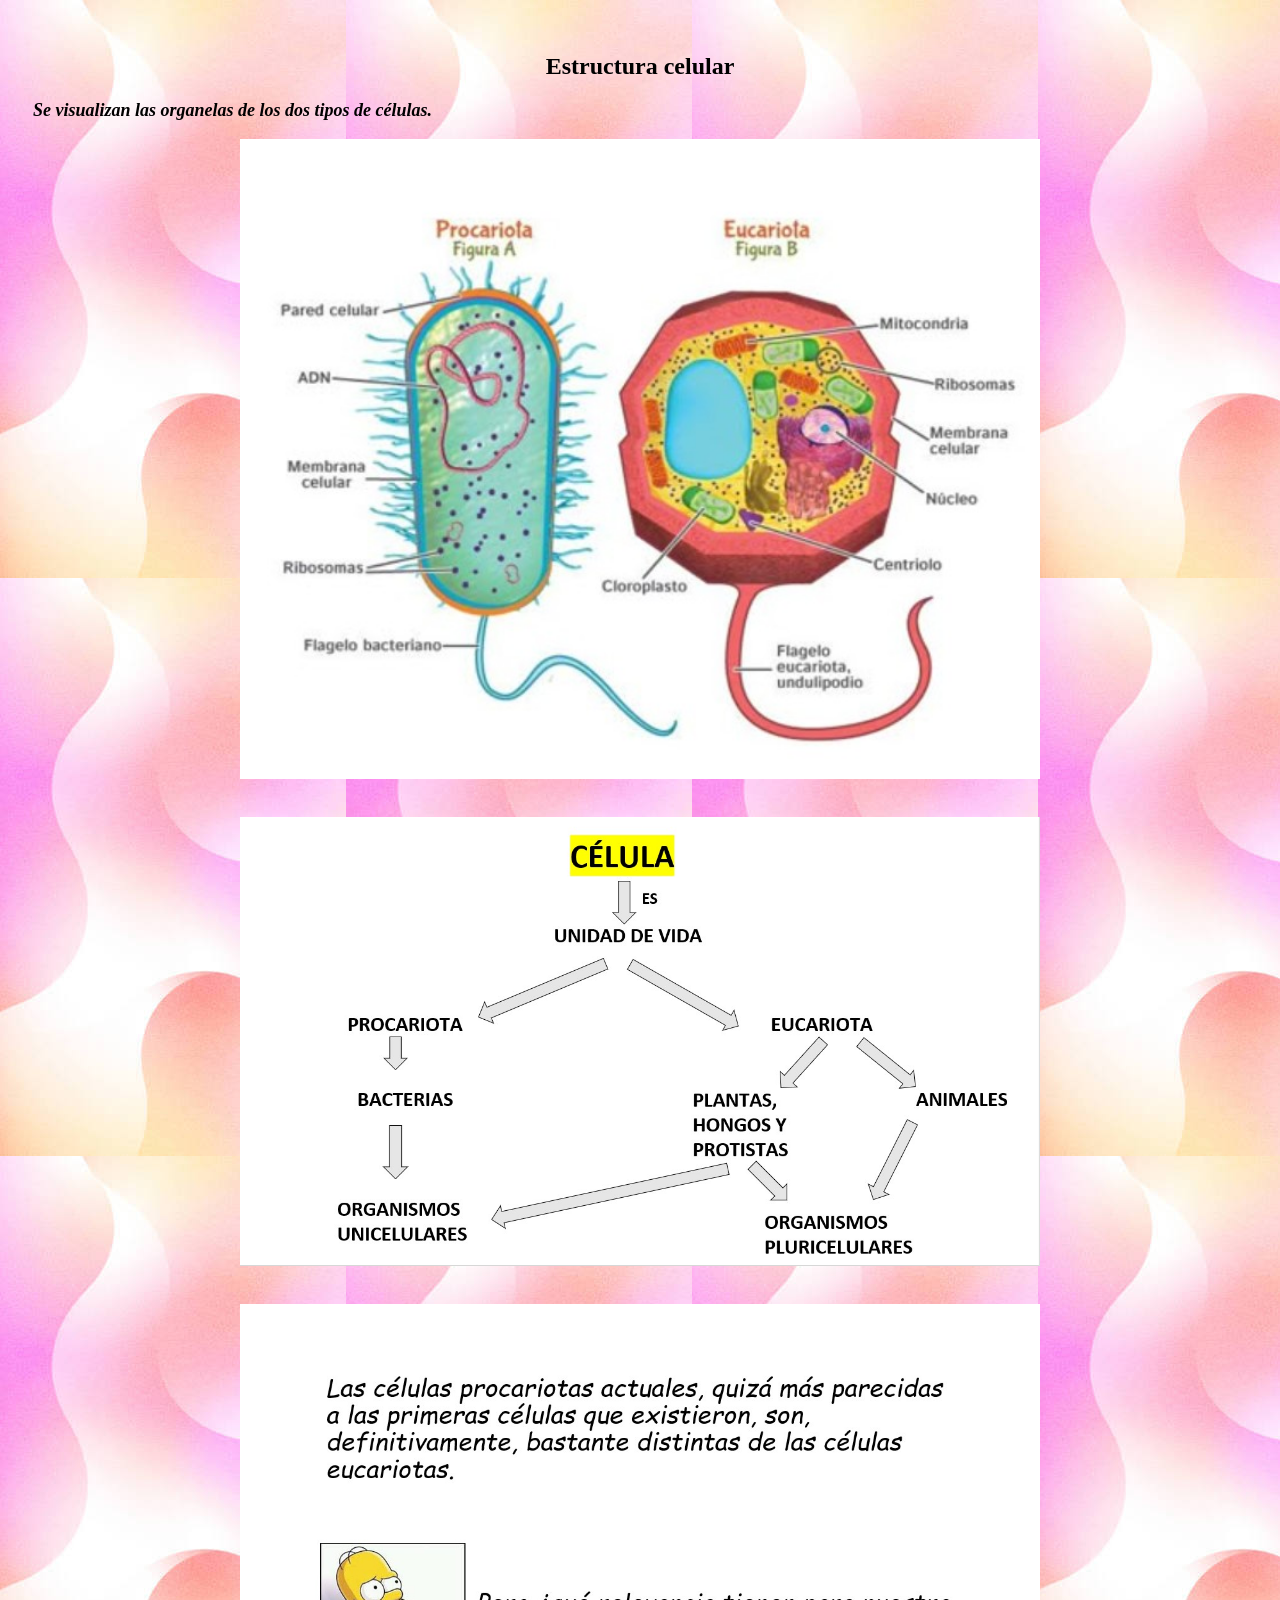
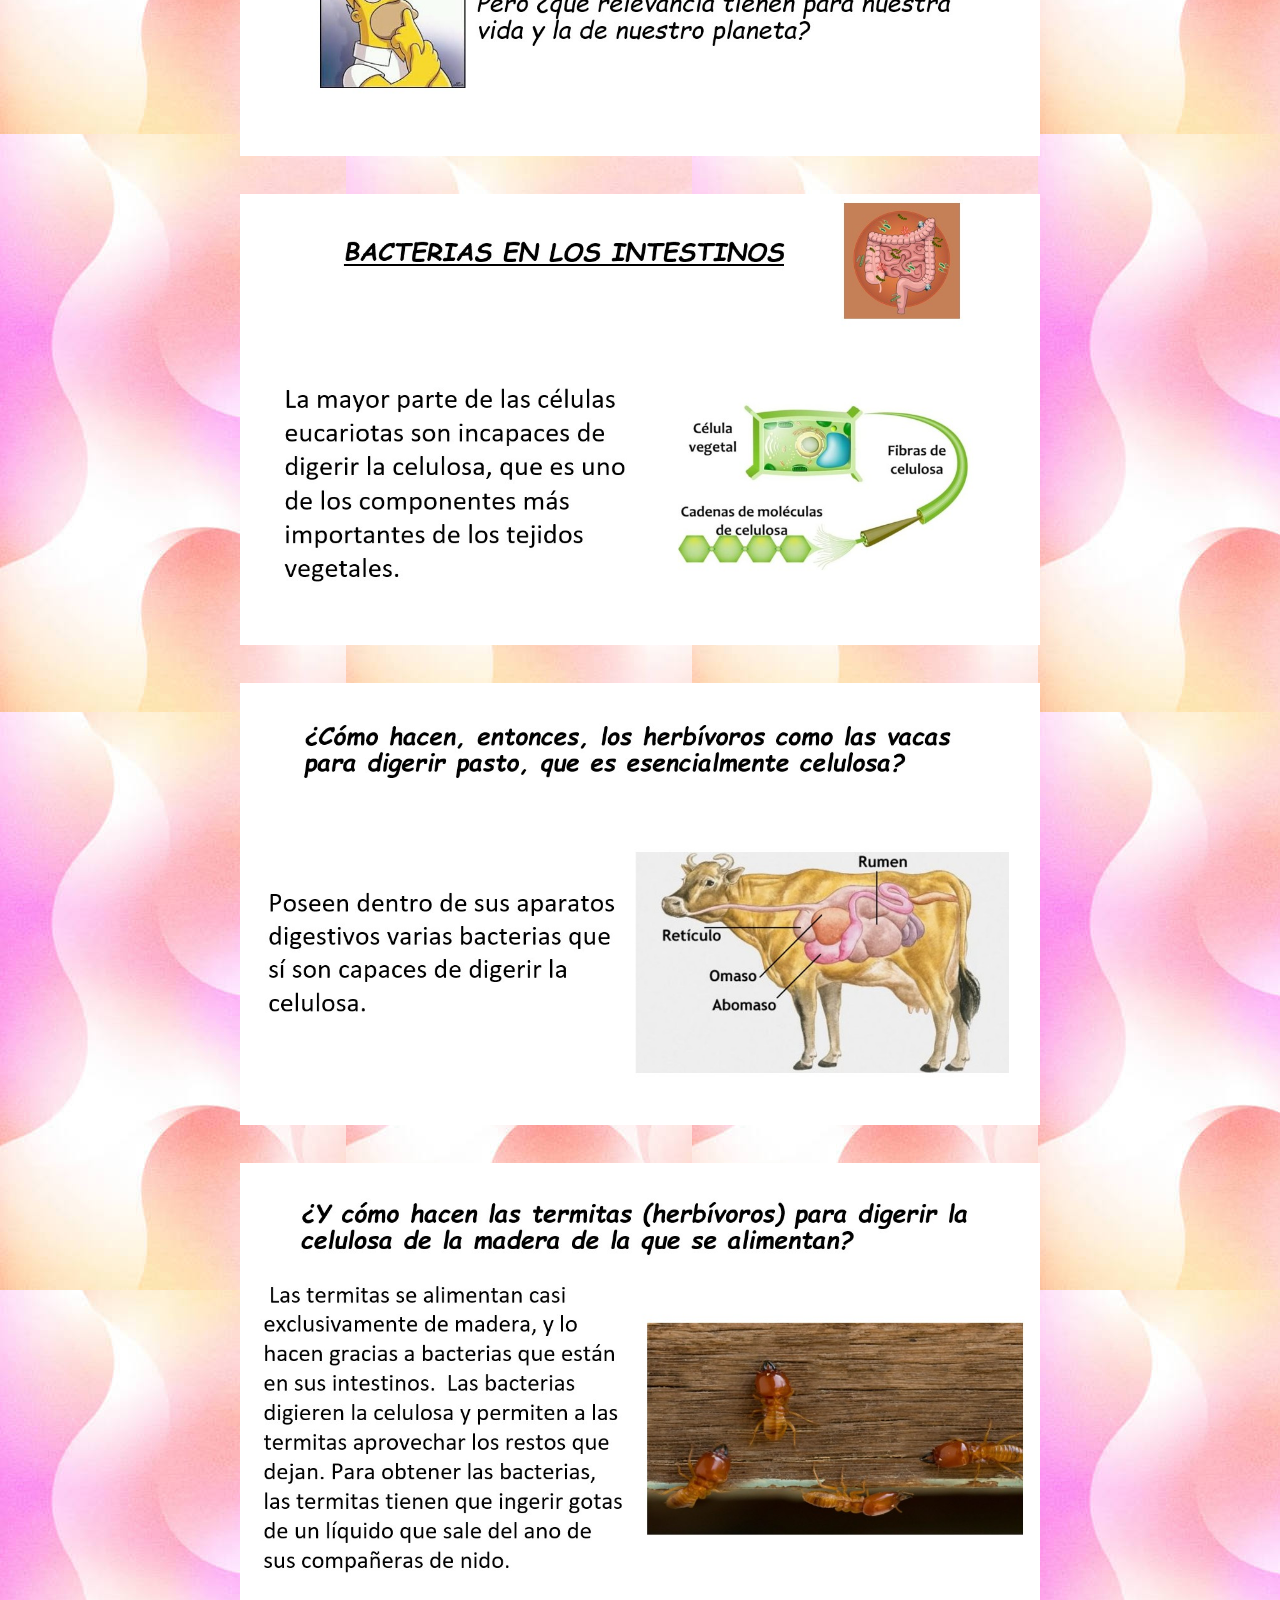
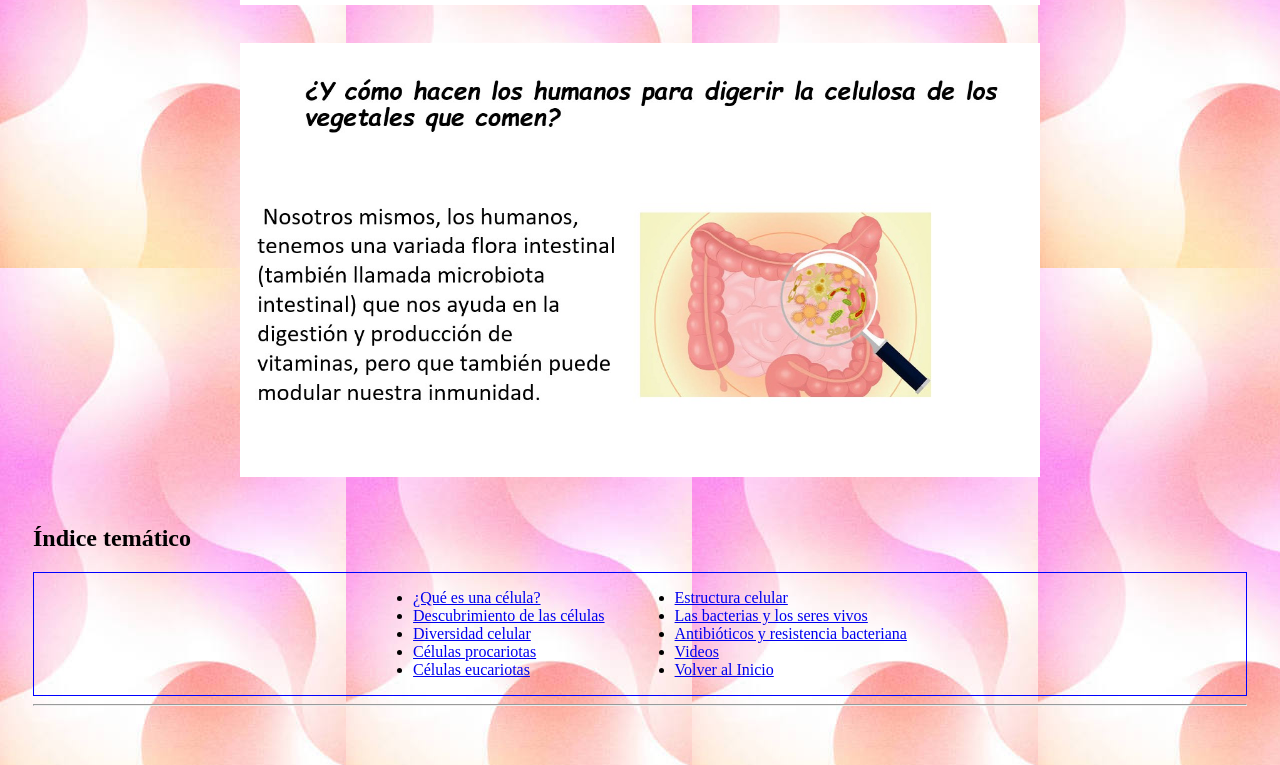
<file: estructura.html>
<!DOCTYPE html>
<html lang="es">

<head>
    <meta charset="UTF-8">
    <meta name="viewport" content="width=device-width, initial-scale=1.0">
    <link rel="stylesheet" href="styles.css" />
    <title>Estructura</title>
</head>

<body>
 <header>
    <h2 class="celula2">Estructura celular</h2>
 </header>
 <main>
    <div class="contene_diapo">
        <p class="parrafo1"> Se visualizan las organelas de los dos tipos de células.</p>
       <img class="contene_cel" src="https://cfp6colquehuancamatias-sys.github.io/sitio-de-celula.-/images/img1.jpg" alt="Estructura 1">
       <br>
       <img class="contene_cel" src="https://cfp6colquehuancamatias-sys.github.io/sitio-de-celula.-/images/pag41.jpg" alt="Estructura 2">
       <br>
       <img class="contene_cel" src="https://cfp6colquehuancamatias-sys.github.io/sitio-de-celula.-/images/pag42.jpg" alt="Estructura 3">
       <br>
       <img class="contene_cel" src="https://cfp6colquehuancamatias-sys.github.io/sitio-de-celula.-/images/pag43.jpg" alt="Estructura 4">
       <br>
       <img class="contene_cel" src="https://cfp6colquehuancamatias-sys.github.io/sitio-de-celula.-/images/pag44.jpg" alt="Estructura 5">
       <br>
       <img class="contene_cel" src="https://cfp6colquehuancamatias-sys.github.io/sitio-de-celula.-/images/pag45.jpg" alt="Estructura 6">
       <br>
       <img class="contene_cel" src="https://cfp6colquehuancamatias-sys.github.io/sitio-de-celula.-/images/pag46.jpg" alt="Estructura 7">
       <br>
    </div>
    <div id="menu"></div>
    <script>
    fetch("menu.html")
    .then(response => response.text())
    .then(data => {
          document.getElementById("menu").innerHTML = data;
    });
    </script>
    <hr>
</main>
<br/>
</body>

</html>
</file>
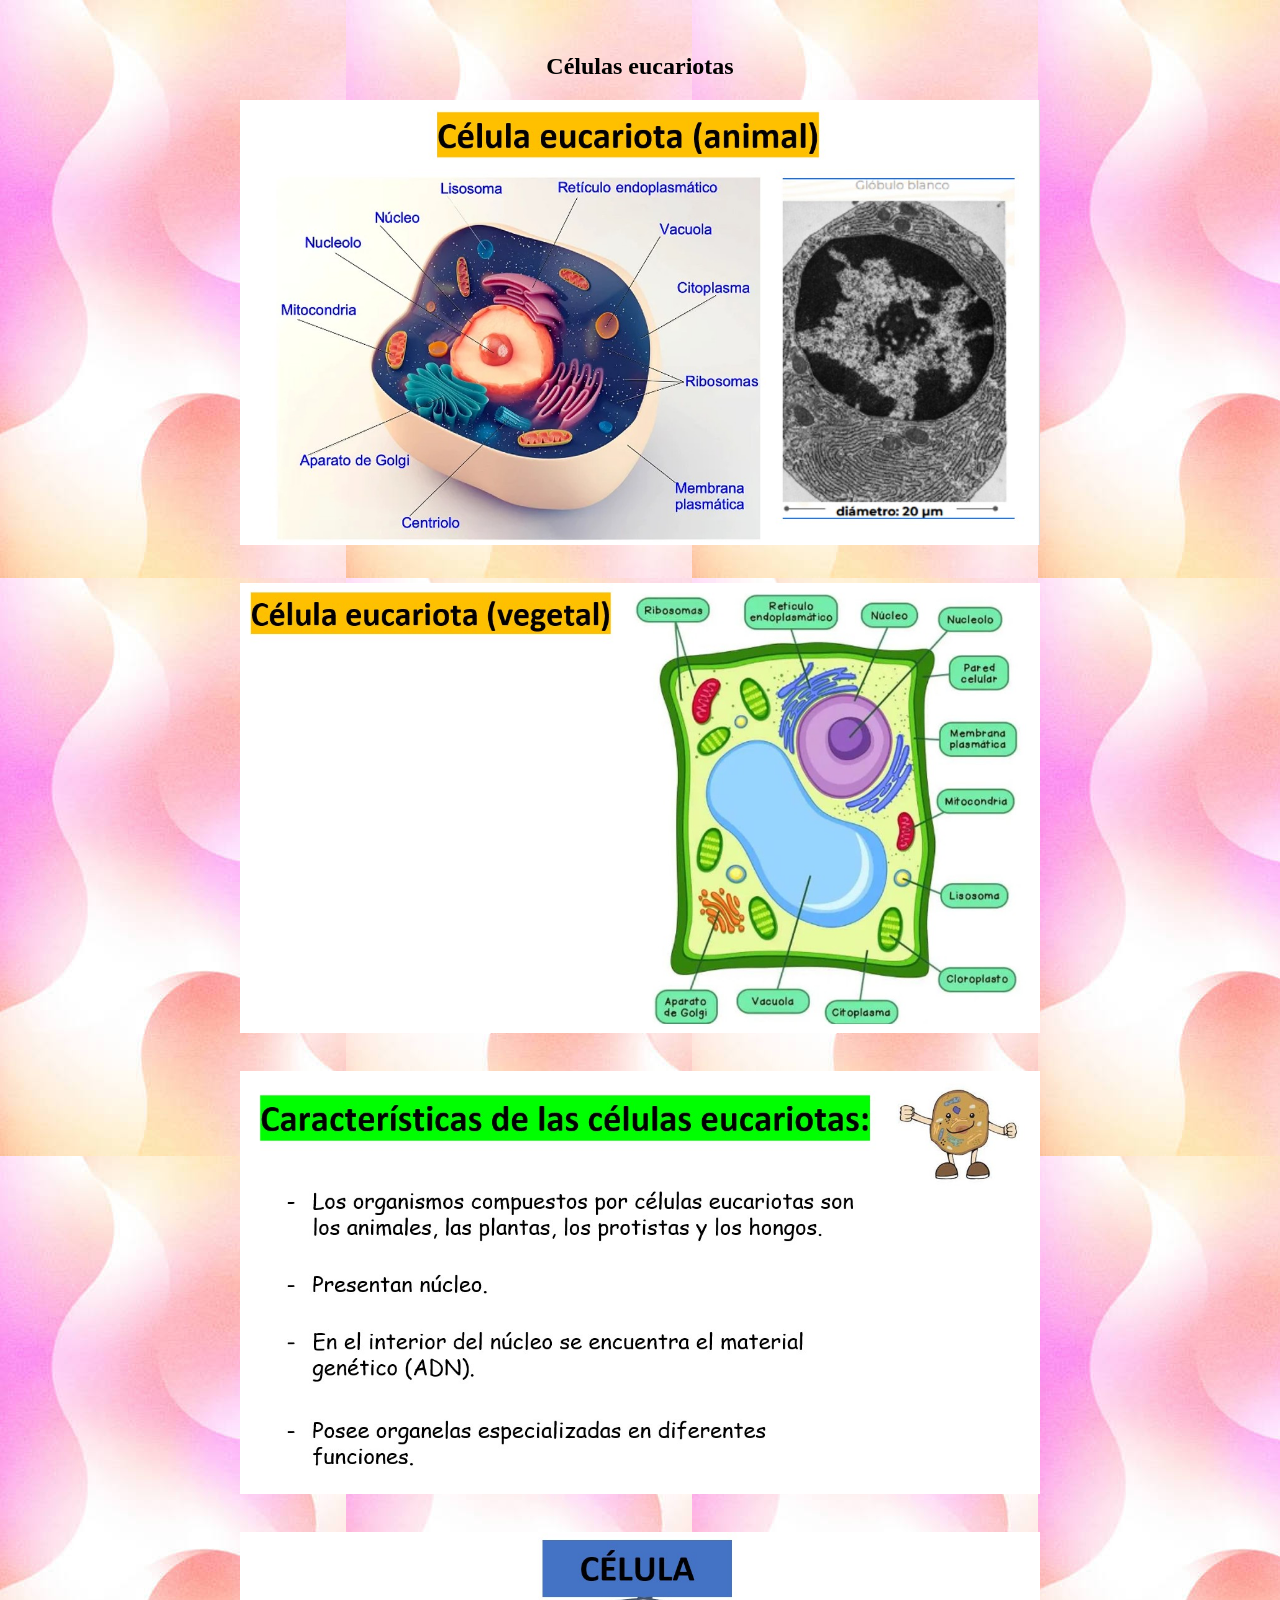
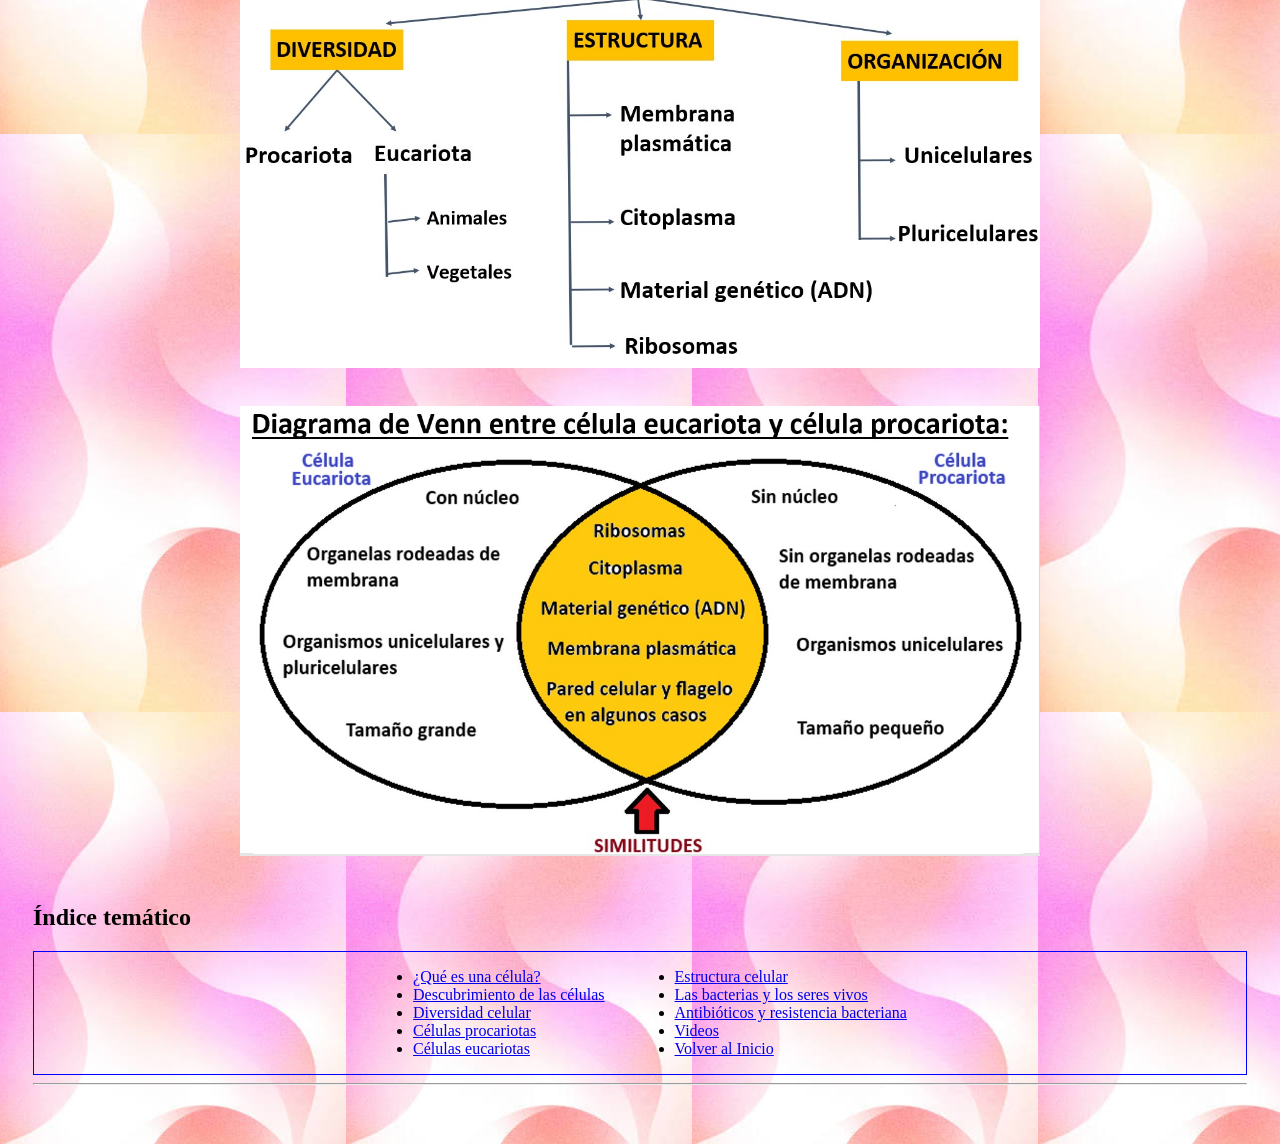
<file: eucariotas.html>
<!DOCTYPE html>
<html lang="es">

<head>
    <meta charset="UTF-8">
    <meta name="viewport" content="width=device-width, initial-scale=1.0">
    <link rel="stylesheet" href="styles.css" />
    <title>Eucariotas</title>
</head>

<body>
 <header>
    <h2 class="celula2">Células eucariotas</h2>
 </header>
 <main>
    <div class="contene_diapo">
       <img class="contene_cel" src="https://cfp6colquehuancamatias-sys.github.io/sitio-de-celula.-/images/pag34.jpg" alt="Eucariotas 1">
       <br>
       <img class="contene_cel" src="https://cfp6colquehuancamatias-sys.github.io/sitio-de-celula.-/images/pag35.jpg" alt="Eucariotas 2">
       <br>
       <img class="contene_cel" src="https://cfp6colquehuancamatias-sys.github.io/sitio-de-celula.-/images/pag36.jpg" alt="Eucariotas 3">
       <br>
       <img class="contene_cel" src="https://cfp6colquehuancamatias-sys.github.io/sitio-de-celula.-/images/pag39.jpg" alt="Eucariotas 4">
       <br>
       <img class="contene_cel" src="https://cfp6colquehuancamatias-sys.github.io/sitio-de-celula.-/images/pag40.jpg" alt="Eucariotas 5">
       <br>
    </div>
    <div id="menu"></div>
    <script>
    fetch("menu.html")
    .then(response => response.text())
    .then(data => {
          document.getElementById("menu").innerHTML = data;
    });
    </script>
    <hr>
</main>
<br/>

</body>

</html>
</file>
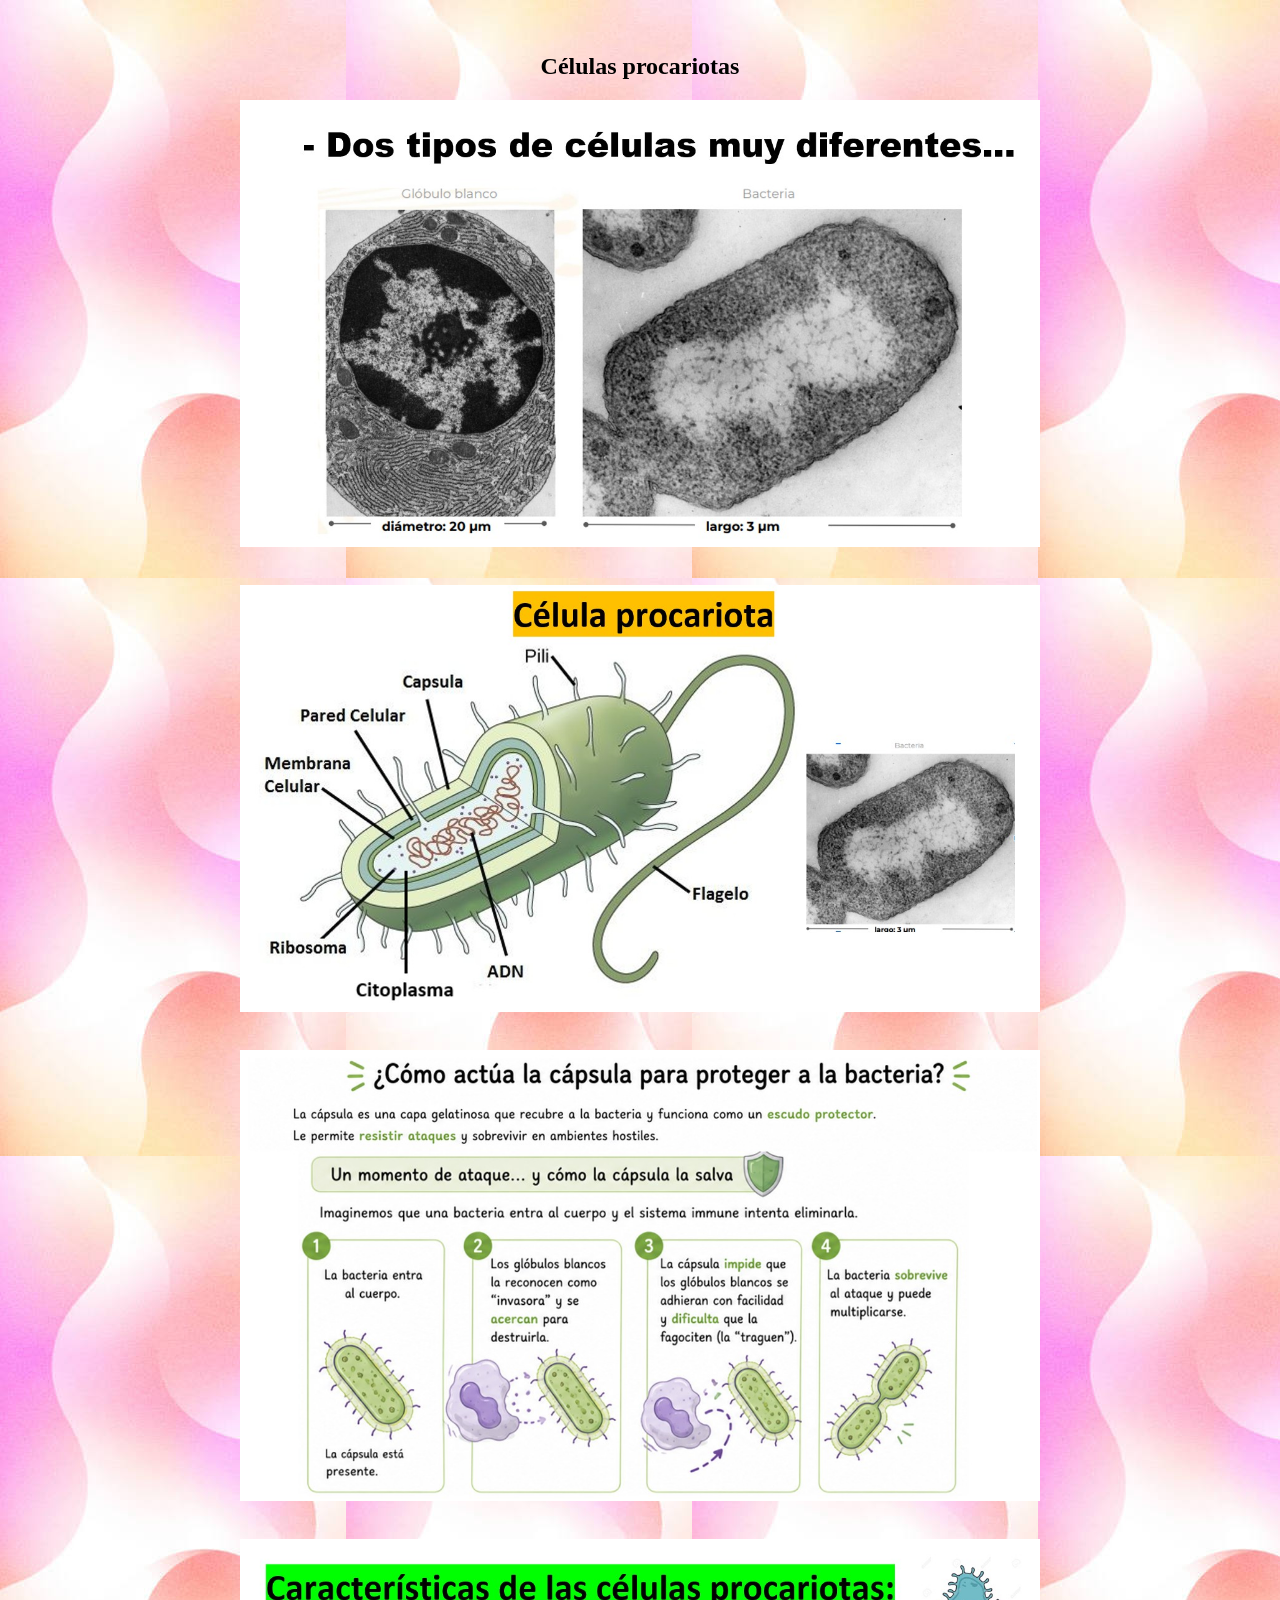
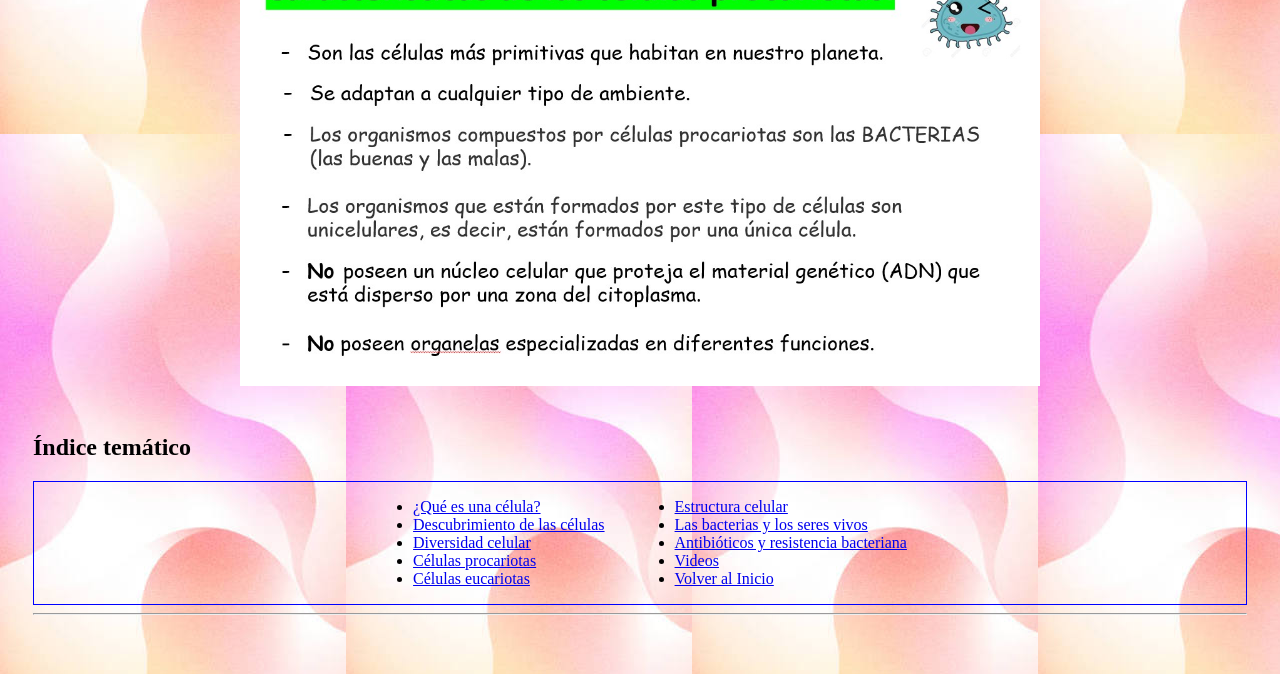
<file: procariotas.html>
<!DOCTYPE html>
<html lang="es">

<head>
    <meta charset="UTF-8">
    <meta name="viewport" content="width=device-width, initial-scale=1.0">
    <link rel="stylesheet" href="styles.css" />
    <title>Procariotas</title>
</head>

<body>
 <header>
    <h2 class="celula2">Células procariotas</h2>
 </header>
 <main>
    <div class="contene_diapo">
       <img class="contene_cel" src="https://cfp6colquehuancamatias-sys.github.io/sitio-de-celula.-/images/pag28.jpg" alt="Procariotas 1">
       <br>
       <img class="contene_cel" src="https://cfp6colquehuancamatias-sys.github.io/sitio-de-celula.-/images/pag29.jpg" alt="Procariotas 2">
       <br>
       <img class="contene_cel" src="https://cfp6colquehuancamatias-sys.github.io/sitio-de-celula.-/images/pag30.jpg" alt="Procariotas 3">
       <br>
       <img class="contene_cel" src="https://cfp6colquehuancamatias-sys.github.io/sitio-de-celula.-/images/pag31.jpg" alt="Procariotas 4">
       <br>
    </div>
    <div id="menu"></div>
    <script>
    fetch("menu.html")
    .then(response => response.text())
    .then(data => {
          document.getElementById("menu").innerHTML = data;
    });
    </script>
    <hr>
</main>
<br/>
</body>

</html>
</file>
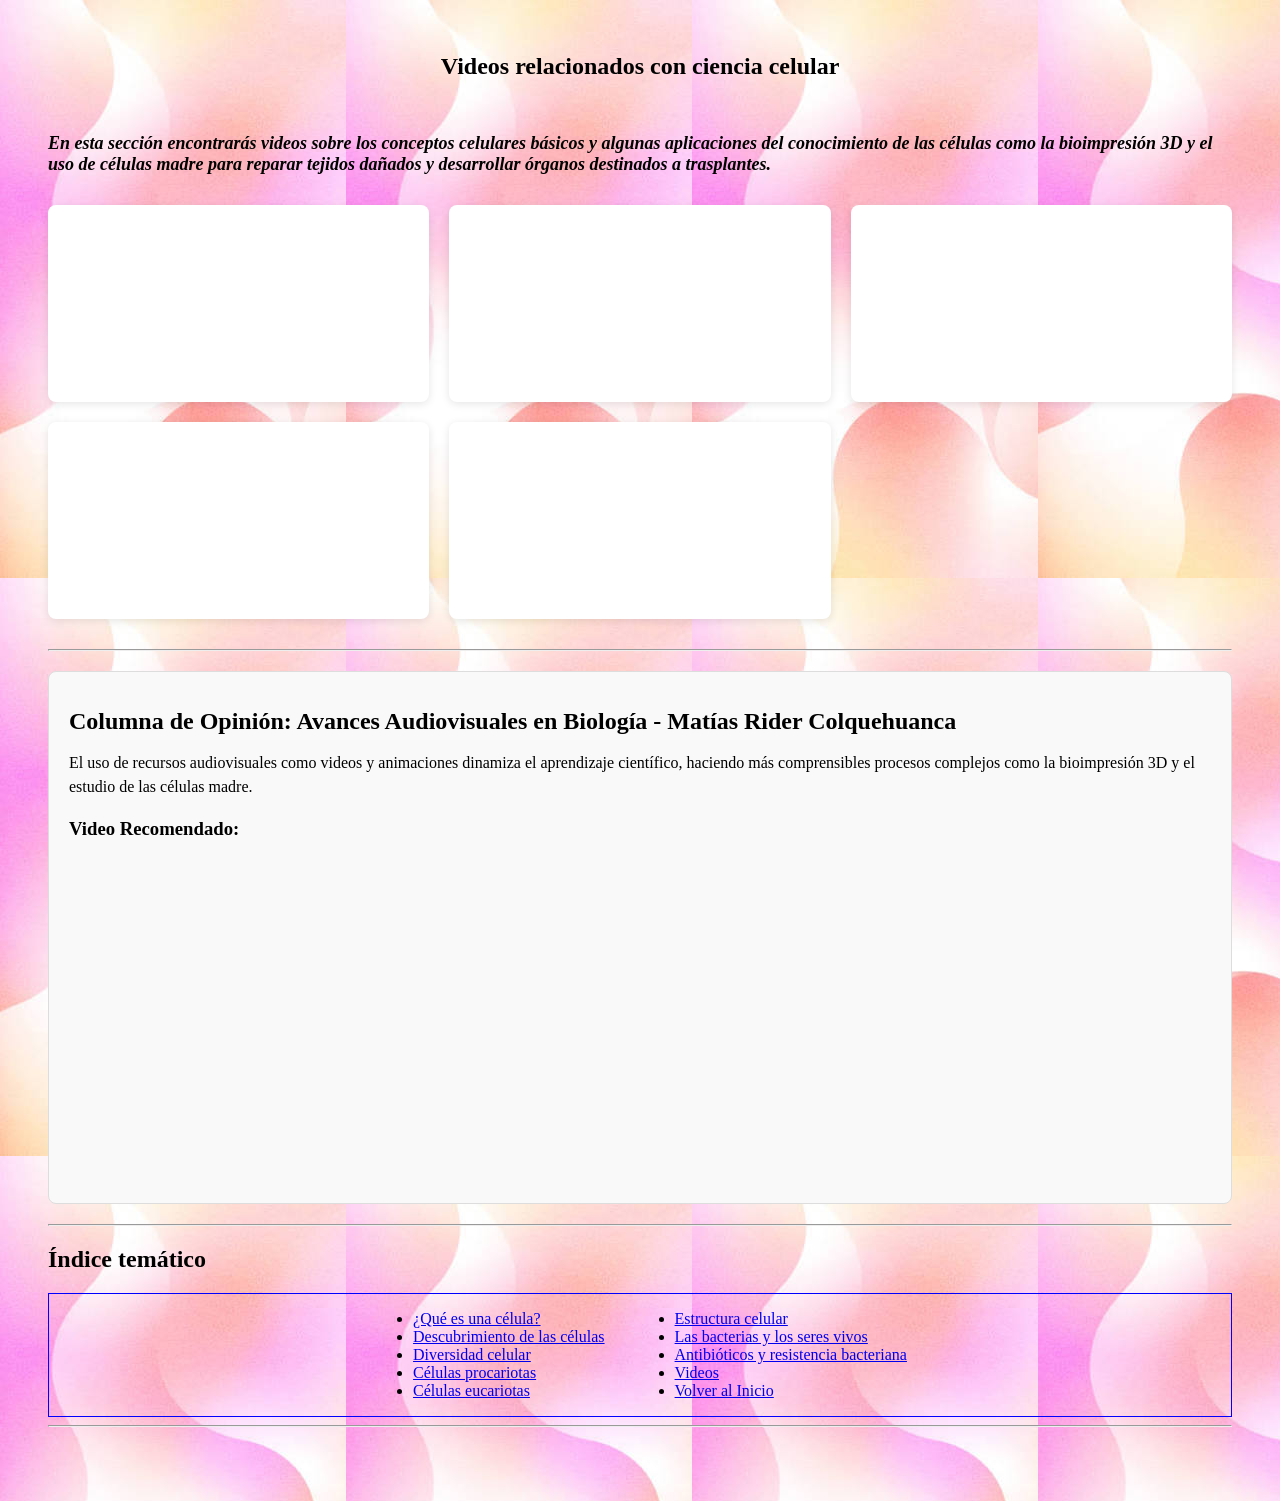
<file: videos.html>
<!DOCTYPE html>
<html lang="es">

<head>
    <meta charset="UTF-8">
    <meta name="viewport" content="width=device-width, initial-scale=1.0">
    <link rel="stylesheet" href="styles.css" />
    <title>Videos</title>
</head>

<body>
 <header>
    <h2 class="celula2">Videos relacionados con ciencia celular</h2>
 </header>
 <main style="max-width: 1200px; margin: 0 auto; padding: 15px;">
    <p class="parrafo1">
        En esta sección encontrarás videos sobre los conceptos celulares básicos y algunas aplicaciones del conocimiento de las células 
        como la bioimpresión 3D y el uso de células madre para reparar tejidos dañados y desarrollar órganos 
        destinados a trasplantes.
    </p>

    
    <div class="contenedor_videos" style="display: grid; grid-template-columns: repeat(auto-fit, minmax(300px, 1fr)); gap: 20px; margin-bottom: 30px;">
        
        
        <div style="background: #fff; border-radius: 8px; overflow: hidden; box-shadow: 0 2px 8px rgba(0,0,0,0.1);">
            <iframe
                width="100%"
                height="220"
                src="https://www.youtube.com/embed/aoj9oTvVJ8o"
                title="Video sobre conocimientos básicos"
                style="border: none;"
                allow="accelerometer; autoplay; clipboard-write; encrypted-media; gyroscope; picture-in-picture"
                allowfullscreen>
            </iframe>
        </div>

        
        <div style="background: #fff; border-radius: 8px; overflow: hidden; box-shadow: 0 2px 8px rgba(0,0,0,0.1);">
            <iframe
                width="100%"
                height="220"
                src="https://www.youtube.com/embed/vnwtV_PykZU"
                title="Video sobre bio impresión 3d 1"
                style="border: none;"
                allow="accelerometer; autoplay; clipboard-write; encrypted-media; gyroscope; picture-in-picture"
                allowfullscreen>
            </iframe>
        </div>

        
        <div style="background: #fff; border-radius: 8px; overflow: hidden; box-shadow: 0 2px 8px rgba(0,0,0,0.1);">
            <iframe
                width="100%"
                height="220"
                src="https://www.youtube.com/embed/I8xf_l5YJH4"
                title="¿Qué son las células madre?"
                style="border: none;"
                allow="accelerometer; autoplay; clipboard-write; encrypted-media; gyroscope; picture-in-picture"
                allowfullscreen>
            </iframe>
        </div>

        
        <div style="background: #fff; border-radius: 8px; overflow: hidden; box-shadow: 0 2px 8px rgba(0,0,0,0.1);">
            <iframe
                width="100%"
                height="220"
                src="https://www.youtube.com/embed/dAl353YuTkI"
                title="Video sobre células madre 1"
                style="border: none;"
                allow="accelerometer; autoplay; clipboard-write; encrypted-media; gyroscope; picture-in-picture"
                allowfullscreen>
            </iframe>
        </div>

        
        <div style="background: #fff; border-radius: 8px; overflow: hidden; box-shadow: 0 2px 8px rgba(0,0,0,0.1);">
            <iframe
                width="100%"
                height="220"
                src="https://www.youtube.com/embed/r4gtN4aWUtU"
                title="Video sobre células madre 2"
                style="border: none;"
                allow="accelerometer; autoplay; clipboard-write; encrypted-media; gyroscope; picture-in-picture"
                allowfullscreen>
            </iframe>
        </div>

    </div>

    <hr> 

    
    <div class="columna-opinion" style="margin: 20px 0; padding: 20px; border: 1px solid #ddd; background-color: #f9f9f9; border-radius: 8px;">
        <h1 style="font-size: 1.5rem; margin-bottom: 10px;">Columna de Opinión: Avances Audiovisuales en Biología - Matías Rider Colquehuanca</h1>
        <p style="margin-bottom: 15px; line-height: 1.5;">
            El uso de recursos audiovisuales como videos y animaciones dinamiza el aprendizaje científico, haciendo más comprensibles procesos complejos como la bioimpresión 3D y el estudio de las células madre.
        </p>
        
        
        <h3>Video Recomendado:</h3>
        <iframe
            width="100%"
            height="315"
            style="max-width: 600px; display: block; margin: 10px 0; border: none; border-radius: 6px;"
            src="https://www.youtube.com/embed/aoj9oTvVJ8o"
            title="Video recomendado en columna de opinión"
            allow="accelerometer; autoplay; clipboard-write; encrypted-media; gyroscope; picture-in-picture"
            allowfullscreen>
        </iframe>
    </div>

    <hr> 
    
    <div id="menu"></div>
    <script>
    fetch("menu.html")
    .then(response => response.text())
    .then(data => {
          document.getElementById("menu").innerHTML = data;
    });
    </script>
    <hr>
 </main>
<br/>
</body>

</html>
</file>
<file: styles.css>
body{
  padding: 25px;
  background-image: url(https://cfp6colquehuancamatias-sys.github.io/sitio-de-celula.-/images/fondo_pantallas.jpg);
}
.title {
	color: #5C6AC4;
}
.celula,.celula2{
    text-align: center;
}    
.celula{
    text-align: center;
    background-color: pink;
    border: 1px solid blue;
}
footer {
    font-size: 11px;
}
footer h3 {
    margin: 0 0 0 0;
}
footer p {
    margin: 1px 0;
}
.contene_cel{
    display: flex;
    justify-content: center;
}
.contene_diapo img {
    display: block;       /* una debajo de la otra */
    width: 100%;          /* ocupa todo el ancho disponible */
    max-width: 800px;     /* tamaño máximo */
    height: auto;         /* conserva proporciones */
    margin: 10px auto;    /* centradas */
}
.parrafo1{
    font-size: 18px;
    font-weight: bold;
    font-style: italic;
}
.contenedor_nav{
    border:1px solid blue;
    display: flex; 
    gap: 30px; 
    justify-content: center;
}  
.contenedor_videos{
    display: flex;
    flex-direction: column;
    align-items: center;
    gap: 10px;
    margin: 30px 0;
}
.contenedor_videos iframe{
    width: 90%;
    max-width: 800px;
    aspect-ratio: 16 / 9;
    height: auto;
    border: 2px solid #0b7dda;
    border-radius: 10px;
}
</file>
